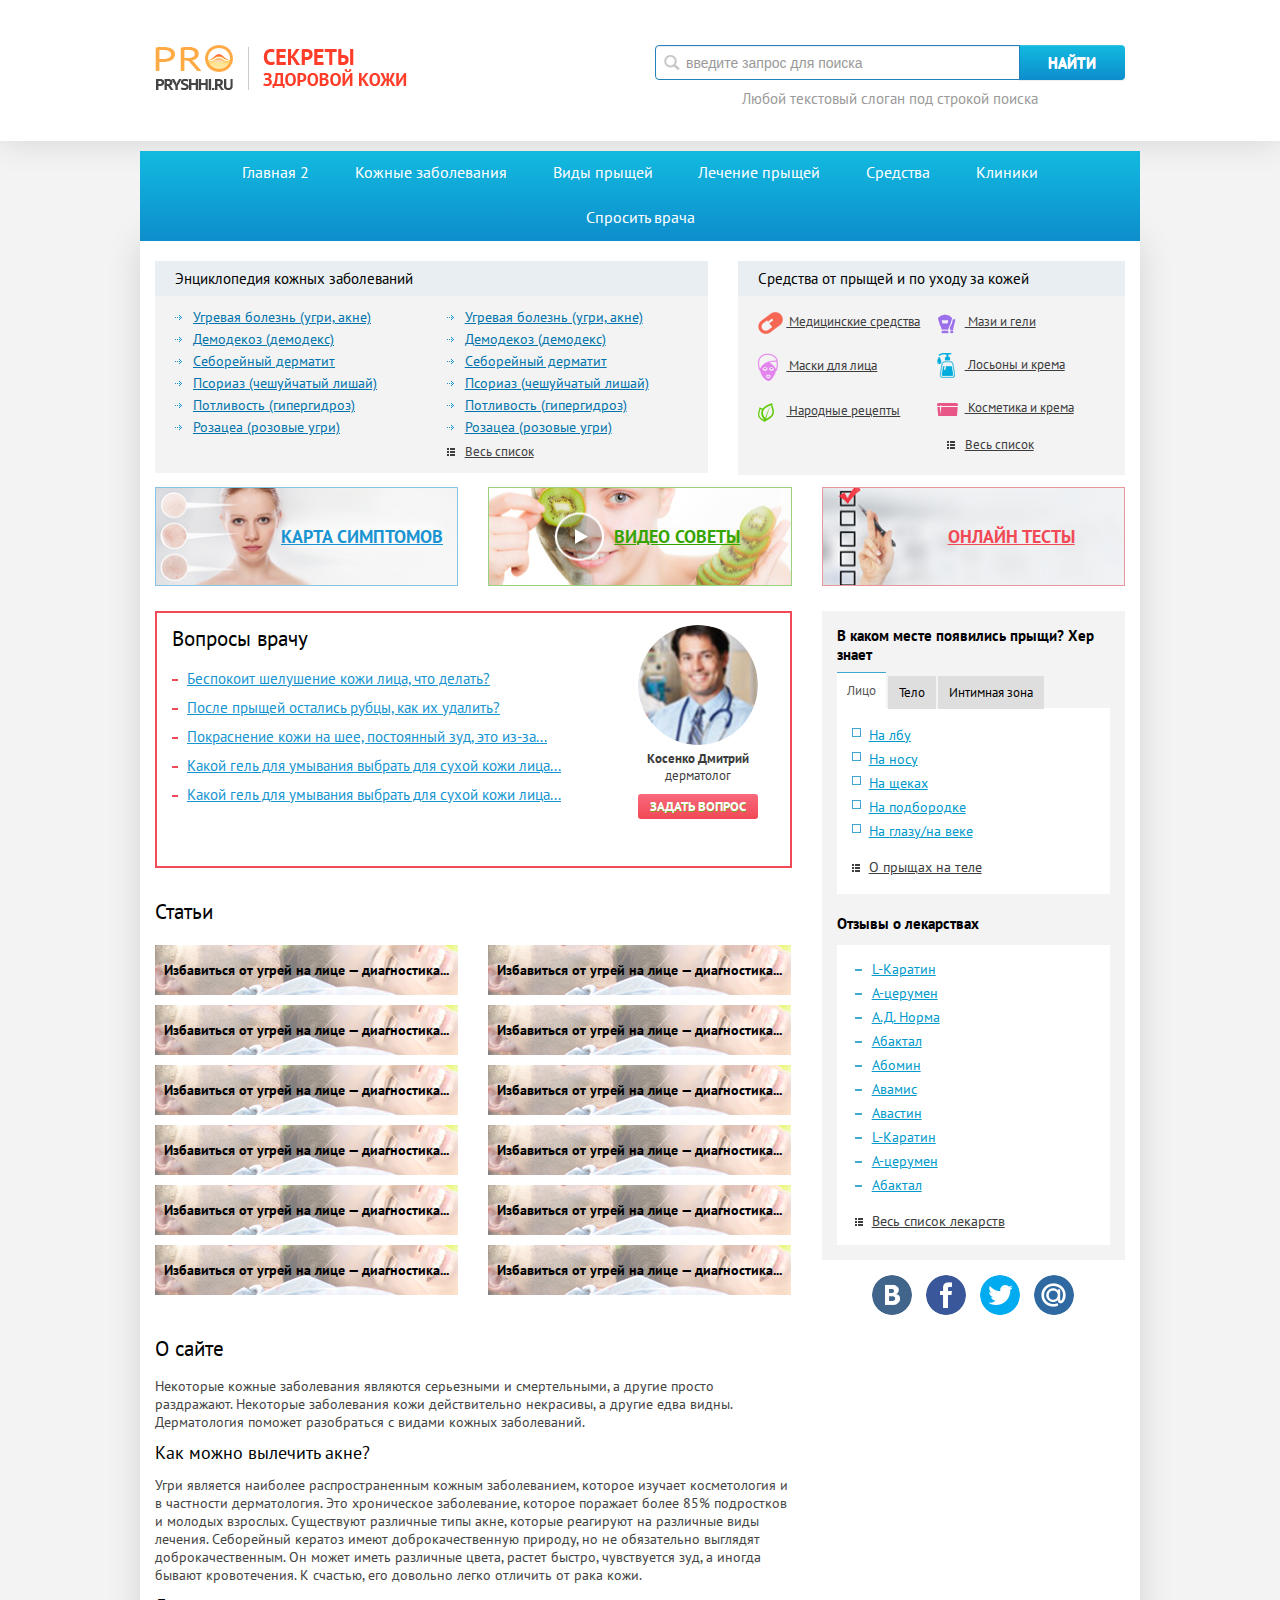
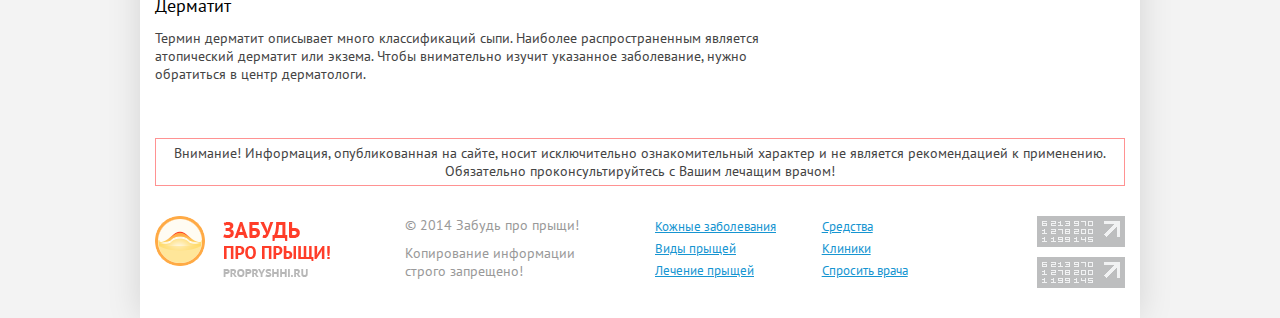
<file: index.html>
<!DOCTYPE html><html lang="ru-RU"><head>	<meta http-equiv="Content-Type" content="text/html; charset=utf-8">	<meta http-equiv="X-UA-Compatible" content="IE=edge">	<meta name="viewport" content="width=device-width, initial-scale=1">	<link href='http://fonts.googleapis.com/css?family=PT+Sans:400,700,400italic,700italic&subset=latin,cyrillic' rel='stylesheet' type='text/css'>		<title>Заголовок страницы</title>	<meta name="description" content="">	<meta name="keywords" content="">	<link rel="stylesheet" href="css/bootstrap.min.css">	<link rel="stylesheet" href="css/bootstrap-theme.min.css">	<link rel="stylesheet" href="css/styles.css">	<!--[if IE]>	<script src="http://html5shiv.googlecode.com/svn/trunk/html5.js"></script>	<![endif]--></head><body><!-- Шапка --><header>	<div class="container">		<div class="row">			<div class="col-md-4 col-sm-5 col-xs-12 logo">				<a href="/"><img src="images/logo.png" alt=""></a>			</div>						<div class="col-md-6 col-sm-7 col-xs-12 search right">				<div class="row">					<form class="col-md-12 col-sm-12">						<div class="input-group">					    	<input type="text" name="" value="" placeholder="введите запрос для поиска" class="form-control">					   		<span class="input-group-btn"><button class="btn btn-default" type="button">Найти</button></span>					    </div>					</form>					<div class="slogan col-md-12 col-sm-12">Любой текстовый слоган под строкой поиска</div>				</div>			</div>		</div>	</div></header><!-- End Шапка --><div class="menu">	<div class="container">		<ul>			<li class="home"><a href="/">Главная 2</a></li>			<li>				<a href="/">Кожные заболевания</a>				<ul class="sub_menu">					<li><a href="/">Акне (угревая болезнь)</a></li>					<li><a href="/">Атопический дерматит</a></li>					<li><a href="/">Буллёзные дерматозы</a></li>					<li><a href="/">Васкулиты</a></li>					<li><a href="/">Дерматиты аллергические</a></li>					<li><a href="/">Бородавки</a></li>					<li><a href="/">Крапивница</a></li>				</ul>			</li>			<li><a href="/">Виды прыщей </a></li>			<li><a href="/">Лечение прыщей</a></li>			<li><a href="/">Средства</a></li>			<li><a href="/">Клиники </a></li>			<li><a href="/">Спросить врача</a></li>		</ul>				<div class="mini_search right">			<form>				<input type="text" name="" value="" placeholder="Поиск по сайту">			</form>		</div>	</div></div><div class="container main">	<div class="row">		<div class="col-md-7 col-sm-5 block encyclopedia_links">			<div class="block_title">Энциклопедия кожных заболеваний</div>						<div class="content">				<div class="col-md-6 visible-md visible-lg">					<ul>						<li><a href="/">Угревая болезнь (угри, акне)</a></li>						<li><a href="/">Демодекоз (демодекс)</a></li>						<li><a href="/">Себорейный дерматит</a></li>						<li><a href="/">Псориаз (чешуйчатый лишай)</a></li>						<li><a href="/">Потливость (гипергидроз)</a></li>						<li><a href="/">Розацеа (розовые угри)</a></li>					</ul>				</div>								<div class="col-md-6">					<ul>						<li><a href="/">Угревая болезнь (угри, акне)</a></li>						<li><a href="/">Демодекоз (демодекс)</a></li>						<li><a href="/">Себорейный дерматит</a></li>						<li><a href="/">Псориаз (чешуйчатый лишай)</a></li>						<li><a href="/">Потливость (гипергидроз)</a></li>						<li><a href="/">Розацеа (розовые угри)</a></li>						<li class="all_link"><a href="/">Весь список</a></li>					</ul>				</div>				<div class="clear"></div>			</div>		</div>				<div class="col-md-5 col-sm-7 block care_products">			<div class="block_title">Средства от прыщей и по уходу за кожей</div>			<div class="content">				<div class="col-md-6 col-sm-6 col-xs-6 col">					<ul>						<li><a href="/"><div class="icon"><img src="images/care_product1_icon.png" alt=""></div> Медицинские средства</a></li>						<li><a href="/"><div class="icon"><img src="images/care_product2_icon.png" alt=""></div> Маски для лица</a></li>						<li><a href="/"><div class="icon"><img src="images/care_product3_icon.png" alt=""></div> Народные рецепты</a></li>					</ul>				</div>								<div class="col-md-6 col-sm-6 col-xs-6 col">					<ul>						<li><a href="/"><div class="icon"><img src="images/care_product4_icon.png" alt=""></div> Мази и гели</a></li>						<li><a href="/"><div class="icon"><img src="images/care_product5_icon.png" alt=""></div> Лосьоны и крема</a></li>						<li><a href="/"><div class="icon"><img src="images/care_product6_icon.png" alt=""></div> Косметика и крема</a></li>						<li class="all_link"><a href="/">Весь список</a></li>					</ul>				</div>				<div class="clear"></div>			</div>		</div>	</div>		<div class="row">		<div class="banners_block">			<div class="col-md-4 col-md-offset-0 col-sm-4 col-sm-offset-0 col-xs-8 col-xs-offset-2 banner blue">				<div class="content">					<a href="/">						<img src="images/banner1_img.jpg" alt="">						<span>КАРТА СИМПТОМОВ</span>					</a>				</div>			</div>			<div class="col-md-4 col-md-offset-0 col-sm-4 col-sm-offset-0 col-xs-8 col-xs-offset-2 banner green">				<div class="content">					<a href="/">						<img src="images/banner2_img.jpg" alt="">						<span>Видео советы</span>					</a>				</div>			</div>			<div class="col-md-4 col-md-offset-0 col-sm-4 col-sm-offset-0 col-xs-8 col-xs-offset-2 banner red">				<div class="content">					<a href="/">						<img src="images/banner3_img.jpg" alt="">						<span>Онлайн тесты</span>					</a>				</div>			</div>			<div class="clear"></div>		</div>	</div>			<div class="row">		<div class="col-md-8 col-sm-8 col-xs-12">			<div class="questions_block">								<div class="col-md-8 col-sm-9 col-xs-8">					<div class="title">Вопросы врачу</div>					<ul>						<li><a href="/">Беспокоит шелушение кожи лица, что делать?</a></li>						<li><a href="/">После прыщей остались рубцы, как их удалить?</a></li>						<li><a href="/">Покраснение кожи на шее, постоянный зуд, это из-за...</a></li>						<li><a href="/">Какой гель для умывания выбрать для сухой кожи лица...</a></li>						<li><a href="/">Какой гель для умывания выбрать для сухой кожи лица...</a></li>					</ul>				</div>								<div class="add_question right">					<img src="images/doctor_foto.jpg" alt="">					<p class="name">Косенко Дмитрий</p>					<p class="post">дерматолог</p>					<a href="/" class="add_question_link">Задать вопрос</a>				</div>				<div class="clear"></div>			</div>					<div class="row">				<div class="articles_block">					<div class="col-md-12 col-sm-12 col-xs-12 title">Статьи</div>										<div class="col-md-6 col-sm-6 col-xs-6 article">						<a href="/"><img src="images/article_thumb.jpg" alt=""> Избавиться от угрей на лице — диагностика...</a>					</div>					<div class="col-md-6 col-sm-6 col-xs-6 article">						<a href="/"><img src="images/article_thumb.jpg" alt=""> Избавиться от угрей на лице — диагностика...</a>					</div>					<div class="col-md-6 col-sm-6 col-xs-6 article">						<a href="/"><img src="images/article_thumb.jpg" alt=""> Избавиться от угрей на лице — диагностика...</a>					</div>					<div class="col-md-6 col-sm-6 col-xs-6 article">						<a href="/"><img src="images/article_thumb.jpg" alt=""> Избавиться от угрей на лице — диагностика...</a>					</div>					<div class="col-md-6 col-sm-6 col-xs-6 article">						<a href="/"><img src="images/article_thumb.jpg" alt=""> Избавиться от угрей на лице — диагностика...</a>					</div>					<div class="col-md-6 col-sm-6 col-xs-6 article">						<a href="/"><img src="images/article_thumb.jpg" alt=""> Избавиться от угрей на лице — диагностика...</a>					</div>					<div class="col-md-6 col-sm-6 col-xs-6 article">						<a href="/"><img src="images/article_thumb.jpg" alt=""> Избавиться от угрей на лице — диагностика...</a>					</div>					<div class="col-md-6 col-sm-6 col-xs-6 article">						<a href="/"><img src="images/article_thumb.jpg" alt=""> Избавиться от угрей на лице — диагностика...</a>					</div>					<div class="col-md-6 col-sm-6 col-xs-6 article">						<a href="/"><img src="images/article_thumb.jpg" alt=""> Избавиться от угрей на лице — диагностика...</a>					</div>					<div class="col-md-6 col-sm-6 col-xs-6 article">						<a href="/"><img src="images/article_thumb.jpg" alt=""> Избавиться от угрей на лице — диагностика...</a>					</div>					<div class="col-md-6 col-sm-6 col-xs-6 article">						<a href="/"><img src="images/article_thumb.jpg" alt=""> Избавиться от угрей на лице — диагностика...</a>					</div>					<div class="col-md-6 col-sm-6 col-xs-6 article">						<a href="/"><img src="images/article_thumb.jpg" alt=""> Избавиться от угрей на лице — диагностика...</a>					</div>					<div class="clear"></div>				</div>			</div>						<div class="row">				<div class="col-md-12">					<div id="text">						<h1>О сайте</h1>						<p>Некоторые кожные заболевания являются серьезными и смертельными, а другие просто раздражают. Некоторые заболевания кожи действительно некрасивы, а другие едва видны. Дерматология поможет разобраться с видами кожных заболеваний.</p>												<h2>Как можно вылечить акне?</h2>						<p>Угри является наиболее распространенным кожным заболеванием, которое изучает косметология и в частности дерматология. Это хроническое заболевание, которое поражает более 85% подростков и молодых взрослых. Существуют различные типы акне, которые реагируют на различные виды лечения. Себорейный кератоз имеют доброкачественную природу, но не обязательно выглядят доброкачественным. Он может иметь различные цвета, растет быстро,  чувствуется зуд, а иногда бывают кровотечения. К счастью, его довольно легко отличить от рака кожи.</p>												<h2>Дерматит</h2>						<p>Термин дерматит описывает много классификаций сыпи. Наиболее распространенным является атопический дерматит или экзема. Чтобы внимательно изучит указанное заболевание, нужно обратиться в  центр дерматологи.</p>					</div>				</div>			</div>		</div>				<!-- Боковая колонка -->		<aside class="col-md-4 col-sm-4 col-xs-12">			<div class="block">				<div class="content">					<div class="row">						<div class="place col-md-12 col-sm-12 col-xs-6">							<div class="title">В каком месте появились прыщи? Хер знает</div>														<div class="tabbable">  								<ul class="nav nav-tabs">  								    <li class="active"><a href="#s1" data-toggle="tab">Лицо</a></li>  								    <li><a href="#s2" data-toggle="tab">Тело</a></li>  								    <li><a href="#s3" data-toggle="tab">Интимная зона</a></li>  								</ul>															  	<div class="tab-content">  								    <div class="tab-pane active" id="s1">  								    	<ul>											<li><a href="/">На лбу</a></li>											<li><a href="/">На носу</a></li>											<li><a href="/">На щеках</a></li>											<li><a href="/">На подбородке</a></li>											<li><a href="/">На глазу/на веке</a></li>											<li class="all_link"><a href="/">О прыщах на теле</a></li>										</ul>								    </div>  								    <div class="tab-pane" id="s2">  								   		<ul>											<li><a href="/">На лбу</a></li>											<li><a href="/">На носу</a></li>											<li><a href="/">На щеках</a></li>											<li><a href="/">На подбородке</a></li>											<li><a href="/">На глазу/на веке</a></li>											<li class="all_link"><a href="/">О прыщах на лице</a></li>										</ul>								    </div>  								    <div class="tab-pane" id="s3">  								    	<ul>											<li><a href="/">На лбу</a></li>											<li><a href="/">На носу</a></li>											<li><a href="/">На щеках</a></li>											<li><a href="/">На подбородке</a></li>											<li><a href="/">На глазу/на веке</a></li>											<li class="all_link"><a href="/">О прыщах в интимной зоне</a></li>										</ul>								    </div>  							  	</div>    							</div>						</div>											<div class="reviews_medicines col-md-12 col-sm-12 col-xs-6">							<div class="title">Отзывы о лекарствах</div>							<div class="info">								<ul>									<li><a href="/">L-Каратин</a></li>									<li><a href="/">A-церумен</a></li>									<li><a href="/">А.Д. Норма</a></li>									<li><a href="/">Абактал</a></li>									<li><a href="/">Абомин</a></li>									<li><a href="/">Авамис</a></li>									<li><a href="/">Авастин</a></li>									<li><a href="/">L-Каратин</a></li>									<li><a href="/">A-церумен</a></li>									<li><a href="/">Абактал</a></li>									<li class="all_link"><a href="/">Весь список лекарств</a></li>								</ul>							</div>						</div>					</div>				</div>			</div>					<div class="socials">				<a href="/" class="vk"></a>				<a href="/" class="fb"></a>				<a href="/" class="twitter"></a>				<a href="/" class="mailru"></a>			</div>		</aside>		<!-- End Боковая колонка -->	</div>		<div class="row">		<div class="col-md-12 notification">			<div>Внимание! Информация, опубликованная на сайте, носит исключительно ознакомительный характер и не является рекомендацией к применению.<br> Обязательно проконсультируйтесь с Вашим лечащим врачом!</div>		</div>	</div>		<!-- Подвал -->	<footer>		<div class="row">			<div class="col-md-3 col-sm-3 col-xs-6 logo"><img src="images/footer_logo.png" alt=""></div>						<div class="col-md-3 col-sm-4 col-xs-6 copyright">				<p>© 2014 Забудь про прыщи!</p>				<p>Копирование информации<br> строго запрещено!</p>			</div>						<div class="col-md-2 col-md-offset-0 col-sm-3 col-sm-offset-0 col-xs-4 col-xs-offset-1 links">				<ul>					<li><a href="/">Кожные заболевания</a></li>					<li><a href="/">Виды прыщей</a></li>					<li><a href="/">Лечение прыщей</a></li>				</ul>			</div>						<div class="col-md-2 visible-lg visible-md links">				<ul>					<li><a href="/">Средства</a></li>					<li><a href="/">Клиники</a></li>					<li><a href="/">Спросить врача</a></li>				</ul>			</div>						<div class="col-md-2 col-sm-2 col-xs-6 counters">				<img src="images/counter_img.png" alt="">				<img src="images/counter_img.png" alt="">			</div>		</div>	</footer>	<!-- End Подвал --></div><script src="js/jquery.js"></script><script src="js/jquery-migrate.js"></script><script src="js/bootstrap.min.js"></script><script src="js/sticky.js"></script><script src="js/scripts.js"></script></body></html>
</file>
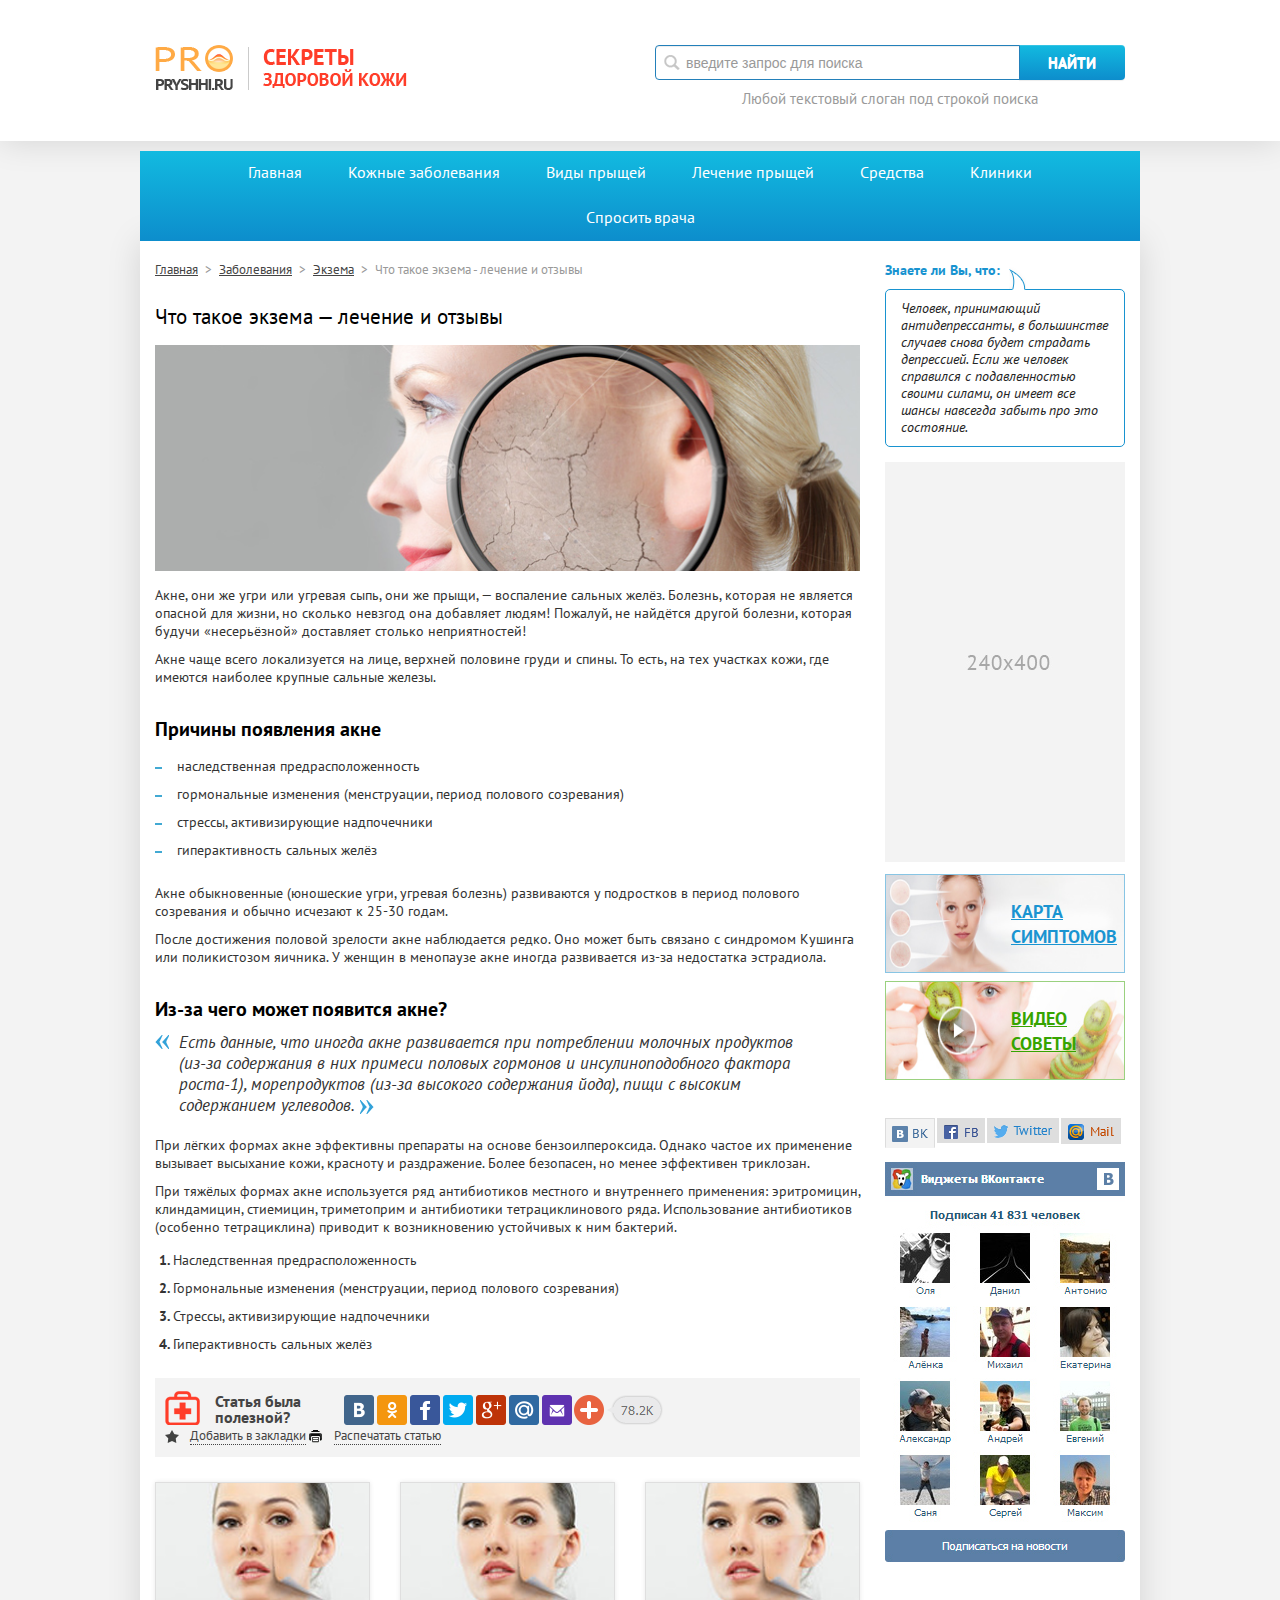
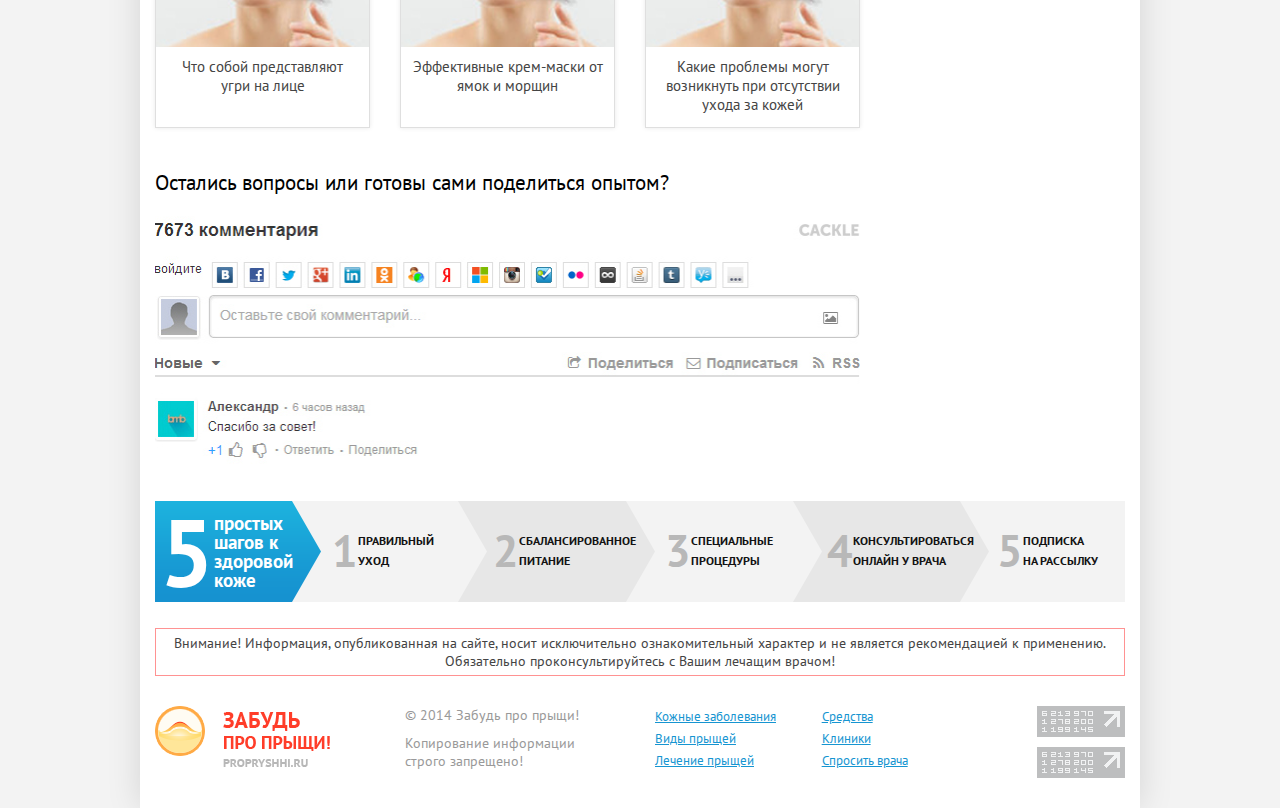
<file: article.html>
<!DOCTYPE html><html lang="ru-RU"><head>	<meta http-equiv="Content-Type" content="text/html; charset=utf-8">	<meta http-equiv="X-UA-Compatible" content="IE=edge">	<meta name="viewport" content="width=device-width, initial-scale=1">	<link href='http://fonts.googleapis.com/css?family=PT+Sans:400,700,400italic,700italic&subset=latin,cyrillic' rel='stylesheet' type='text/css'>		<title>Заголовок страницы</title>	<meta name="description" content="">	<meta name="keywords" content="">	<link rel="stylesheet" href="css/bootstrap.min.css">	<link rel="stylesheet" href="css/bootstrap-theme.min.css">	<link rel="stylesheet" href="css/styles.css">	<!--[if IE]>	<script src="http://html5shiv.googlecode.com/svn/trunk/html5.js"></script>	<![endif]--></head><body><!-- Шапка --><header>	<div class="container">		<div class="row">			<div class="col-md-4 col-sm-5 col-xs-12 logo">				<a href="/"><img src="images/logo.png" alt=""></a>			</div>						<div class="col-md-6 col-sm-7 col-xs-12 search right">				<div class="row">					<form class="col-md-12 col-sm-12">						<div class="input-group">					    	<input type="text" name="" value="" placeholder="введите запрос для поиска" class="form-control">					   		<span class="input-group-btn"><button class="btn btn-default" type="button">Найти</button></span>					    </div>					</form>					<div class="slogan col-md-12 col-sm-12">Любой текстовый слоган под строкой поиска</div>				</div>			</div>		</div>	</div></header><!-- End Шапка --><div class="menu">	<div class="container">		<ul>			<li class="home"><a href="/">Главная</a></li>			<li>				<a href="/">Кожные заболевания</a>				<ul class="sub_menu">					<li><a href="/">Акне (угревая болезнь)</a></li>					<li><a href="/">Атопический дерматит</a></li>					<li><a href="/">Буллёзные дерматозы</a></li>					<li><a href="/">Васкулиты</a></li>					<li><a href="/">Дерматиты аллергические</a></li>					<li><a href="/">Бородавки</a></li>					<li><a href="/">Крапивница</a></li>				</ul>			</li>			<li><a href="/">Виды прыщей </a></li>			<li><a href="/">Лечение прыщей</a></li>			<li><a href="/">Средства</a></li>			<li><a href="/">Клиники </a></li>			<li><a href="/">Спросить врача</a></li>		</ul>				<div class="mini_search right">			<form>				<input type="text" name="" value="" placeholder="Поиск по сайту">			</form>		</div>	</div></div><div class="container main">	<div class="gum left">		<div class="breadcrumbs">			<a href="/">Главная</a> <span class="sep">></span> 			<a href="/">Заболевания</a> <span class="sep">></span> 			<a href="/">Экзема</a> <span class="sep">></span> Что такое экзема - лечение и отзывы		</div>				<div class="article_full">			<div class="text">				<h1>Что такое экзема — лечение и отзывы</h1>				<img class="img" src="images/article_img.jpg" alt="">				<p>Акне, они же угри или угревая сыпь, они же прыщи, — воспаление сальных желёз. Болезнь, которая не является опасной для жизни, но сколько невзгод она добавляет людям! Пожалуй, не найдётся другой болезни, которая будучи «несерьёзной» доставляет столько неприятностей!</p>				<p>Акне чаще всего локализуется на лице, верхней половине груди и спины. То есть, на тех участках кожи, где имеются наиболее крупные сальные железы.</p>								<h2>Причины появления акне</h2>				<ul>					<li>наследственная предрасположенность</li>					<li>гормональные изменения (менструации, период полового созревания)</li>					<li>стрессы, активизирующие надпочечники</li>					<li>гиперактивность сальных желёз</li>				</ul>				<p>Акне обыкновенные (юношеские угри, угревая болезнь) развиваются у подростков в период полового созревания и обычно исчезают к 25-30 годам.</p>				<p>После достижения половой зрелости акне наблюдается редко. Оно может быть связано с синдромом Кушинга или поликистозом яичника. У женщин в менопаузе акне иногда развивается из-за недостатка эстрадиола.</p>								<h2>Из-за чего может появится акне?</h2>				<blockquote><em>Есть данные, что иногда акне развивается при потреблении молочных продуктов (из-за содержания в них примеси половых гормонов и инсулиноподобного фактора роста-1), морепродуктов (из-за высокого содержания йода), пищи с высоким содержанием углеводов.</em> <img src="images/blockquote_icon_right.png" alt=""></blockquote>				<p>При лёгких формах акне эффективны препараты на основе бензоилпероксида. Однако частое их применение вызывает высыхание кожи, красноту и раздражение. Более безопасен, но менее эффективен триклозан.</p>				<p>При тяжёлых формах акне используется ряд антибиотиков местного и внутреннего применения: эритромицин, клиндамицин, стиемицин, триметоприм и антибиотики тетрациклинового ряда. Использование антибиотиков (особенно тетрациклина) приводит к возникновению устойчивых к ним бактерий.</p>				<ol>					<li><span>Наследственная предрасположенность</span></li>					<li><span>Гормональные изменения (менструации, период полового созревания)</span></li>					<li><span>Стрессы, активизирующие надпочечники</span></li>					<li><span>Гиперактивность сальных желёз</span></li>				</ol>			</div>						<div class="share">				<div class="row">					<div class="col-md-3 col-sm-3 col-xs-3 share_text">Статья была полезной?</div>					<div class="col-md-6 col-sm-9 col-xs-9 icons"><img src="images/share_icons.png" alt=""></div>					<div class="ol-md-3 col-md-offset-0 col-sm-9 col-sm-offset-3 col-xa-9 col-xs-offset-3 links">						<a class="favorite_link" href="/"><span>Добавить в закладки</span></a>						<a class="print_link" href="/"><span>Распечатать статью</span></a>					</div>				</div>			</div>						<div class="articles_items">				<div class="row">					<div class="col-md-4 col-sm-6 col-xs-6">						<div class="item">							<a href="/">								<img src="images/article_items_thumb.jpg" alt="">								<div class="name">Что собой представляют угри на  лице</div>							</a>						</div>					</div>					<div class="col-md-4 col-sm-6 col-xs-6">						<div class="item">							<a href="/">								<img src="images/article_items_thumb.jpg" alt="">								<div class="name">Эффективные крем-маски от ямок и морщин</div>							</a>						</div>					</div>					<div class="col-md-4 col-sm-4 visible-md visible-lg">						<div class="item">							<a href="/">								<img src="images/article_items_thumb.jpg" alt="">								<div class="name">Какие проблемы могут возникнуть при отсутствии ухода за кожей</div>							</a>						</div>					</div>				</div>			</div>						<div class="article_comments">				<div class="title">Остались вопросы или готовы сами поделиться опытом?</div>				<img src="images/article_comments_img.jpg" alt="">			</div>		</div>	</div>	<div class="aside right">		<div class="row">			<div class="cognitive col-md-12 col-sm-12 col-xs-6">				<p class="name">Знаете ли Вы, что:</p>				<div class="text"><em>Человек, принимающий антидепрессанты, в большинстве случаев снова будет страдать депрессией. Если же человек справился с подавленностью своими силами, он имеет все шансы навсегда забыть про это состояние.</em></div>			</div>					<div class="banner_240x400 col-md-12 col-sm-12 col-xs-6 pull-right">				<a href="/"><img src="images/banner_240x400.jpg" alt=""></a>			</div>						<div class="banners_block col-md-12 col-sm-12 col-xs-6">				<div class="banner blue">					<div class="content">						<a href="/">							<img src="images/banner1_img.jpg" alt="">							<span>КАРТА СИМПТОМОВ</span>						</a>					</div>				</div>				<div class="banner green">					<div class="content">						<a href="/">							<img src="images/banner2_img.jpg" alt="">							<span>Видео советы</span>						</a>					</div>				</div>			</div>			<div class="clear"></div>						<div class="social_widgets">				<div class="tabbable">  					<ul class="nav nav-tabs">  					    <li class="active"><a href="#s1" data-toggle="tab"><img src="images/vk_tab_icon.png" alt=""></a></li>  					    <li><a href="#s2" data-toggle="tab"><img src="images/fb_tab_icon.png" alt=""></a></li>  					    <li><a href="#s3" data-toggle="tab"><img src="images/twitter_tab_icon.png" alt=""></a></li>						<li><a href="#s4" data-toggle="tab"><img src="images/mailru_tab_icon.png" alt=""></a></li>					</ul>									  	<div class="tab-content">  					    <div class="tab-pane active" id="s1">  					    	<img src="images/widget_img.jpg" alt="">					    </div>  					    <div class="tab-pane" id="s2">  					   		<img src="images/widget_img.jpg" alt="">					    </div>  					    <div class="tab-pane" id="s3">  					    	<img src="images/widget_img.jpg" alt="">					    </div> 						<div class="tab-pane" id="s4">  					    	<img src="images/widget_img.jpg" alt="">					    </div> 				  	</div>    				</div>			</div>		</div>	</div>	<div class="clear"></div>		<div class=" five_steps">		<div class="col-md-2 col-sm-2 col-xs-2 main_step"><span>5</span> простых<br> шагов к<br> здоровой<br> коже</div>		<div class="col-md-2 col-sm-2 col-xs-2 step"><span>1</span> правильный<br> уход</div>		<div class="col-md-2 col-sm-2 col-xs-2 step"><span>2</span> сбалансированное<br> питание</div>		<div class="col-md-2 col-sm-2 col-xs-2 step step3"><span>3</span> специальные<br> процедуры</div>		<div class="col-md-2 col-sm-2 col-xs-2 step step4"><span>4</span> консультироваться<br> онлайн у врача</div>		<div class="col-md-2 col-sm-2 col-xs-2 step step5"><span>5</span> подписка<br> на рассылку</div>	</div>		<div class="row">		<div class="col-md-12 notification">			<div>Внимание! Информация, опубликованная на сайте, носит исключительно ознакомительный характер и не является рекомендацией к применению.<br> Обязательно проконсультируйтесь с Вашим лечащим врачом!</div>		</div>	</div>		<!-- Подвал -->	<footer>		<div class="row">			<div class="col-md-3 col-sm-3 col-xs-6 logo"><img src="images/footer_logo.png" alt=""></div>						<div class="col-md-3 col-sm-4 col-xs-6 copyright">				<p>© 2014 Забудь про прыщи!</p>				<p>Копирование информации<br> строго запрещено!</p>			</div>						<div class="col-md-2 col-md-offset-0 col-sm-3 col-sm-offset-0 col-xs-4 col-xs-offset-1 links">				<ul>					<li><a href="/">Кожные заболевания</a></li>					<li><a href="/">Виды прыщей</a></li>					<li><a href="/">Лечение прыщей</a></li>				</ul>			</div>						<div class="col-md-2 visible-lg visible-md links">				<ul>					<li><a href="/">Средства</a></li>					<li><a href="/">Клиники</a></li>					<li><a href="/">Спросить врача</a></li>				</ul>			</div>						<div class="col-md-2 col-sm-2 col-xs-6 counters">				<img src="images/counter_img.png" alt="">				<img src="images/counter_img.png" alt="">			</div>		</div>	</footer>	<!-- End Подвал --></div><script src="js/jquery.js"></script><script src="js/jquery-migrate.js"></script><script src="js/bootstrap.min.js"></script><script src="js/sticky.js"></script><script src="js/scripts.js"></script></body></html>
</file>
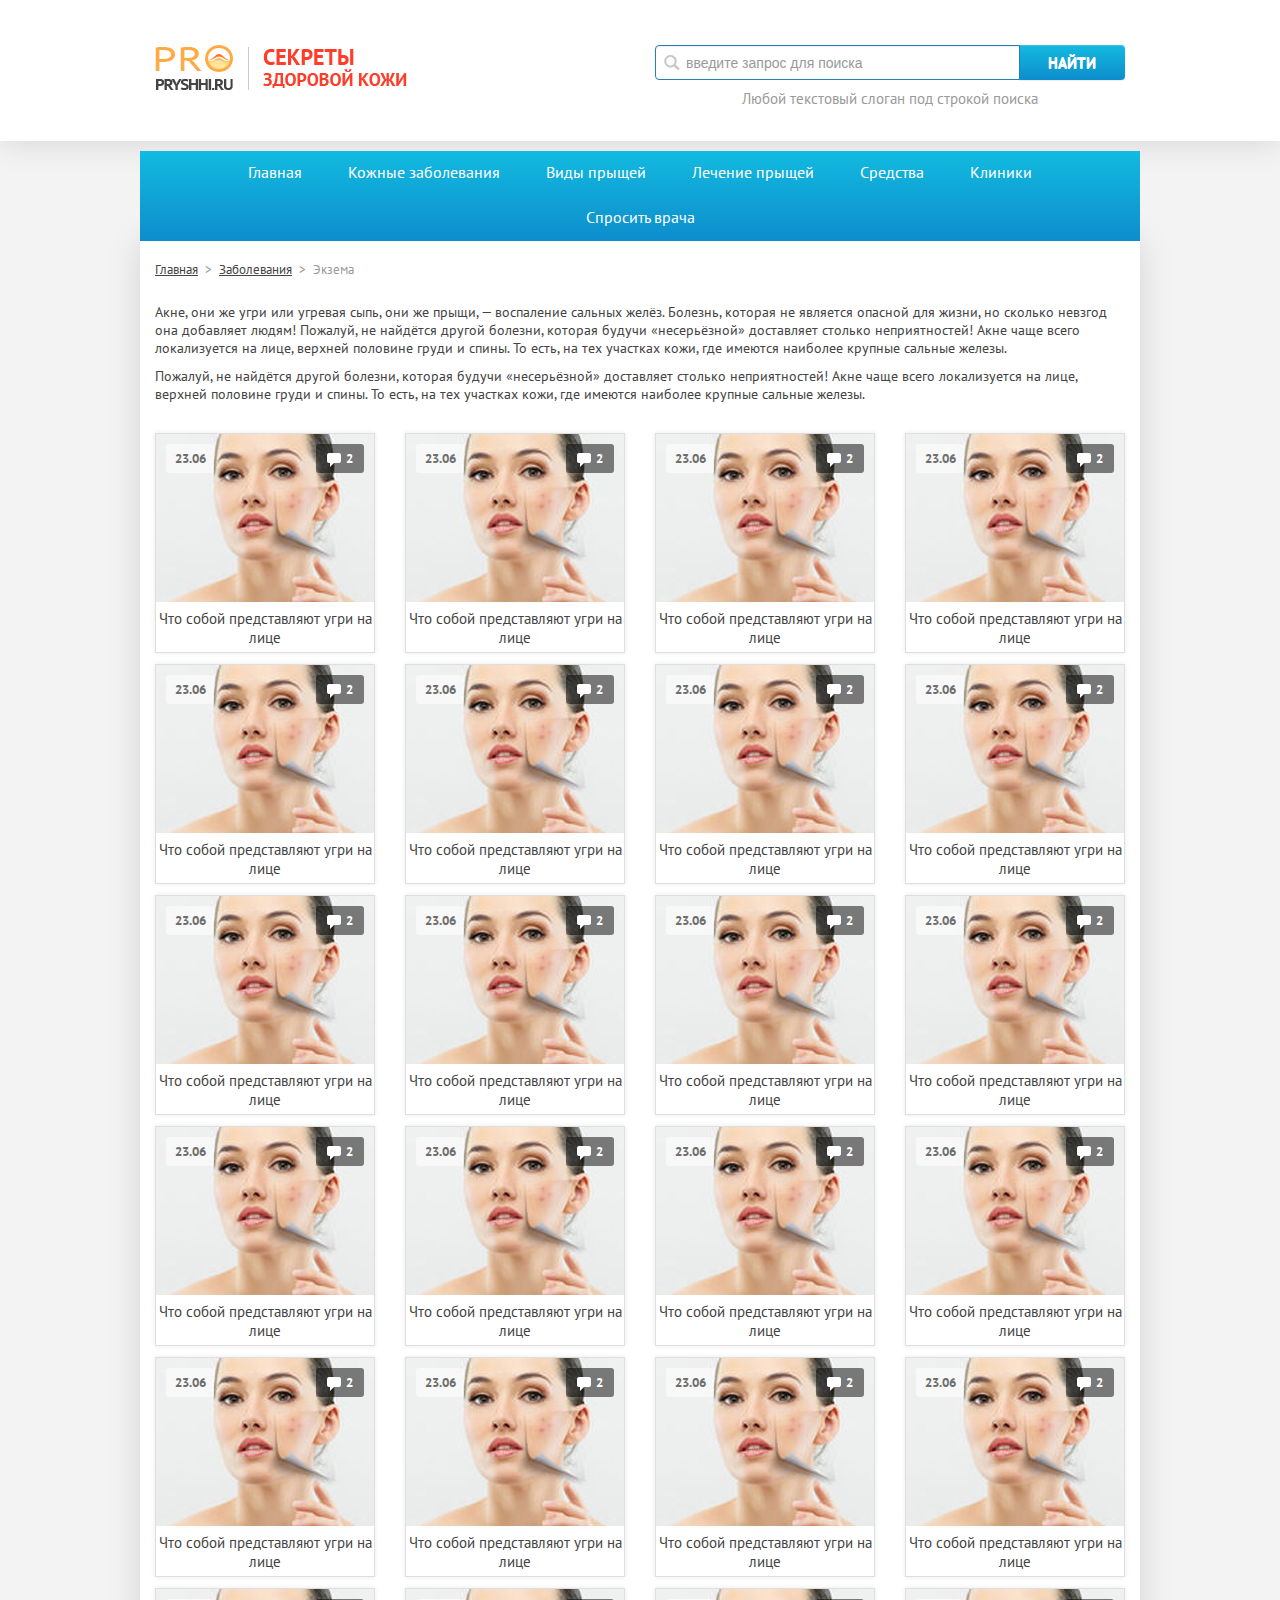
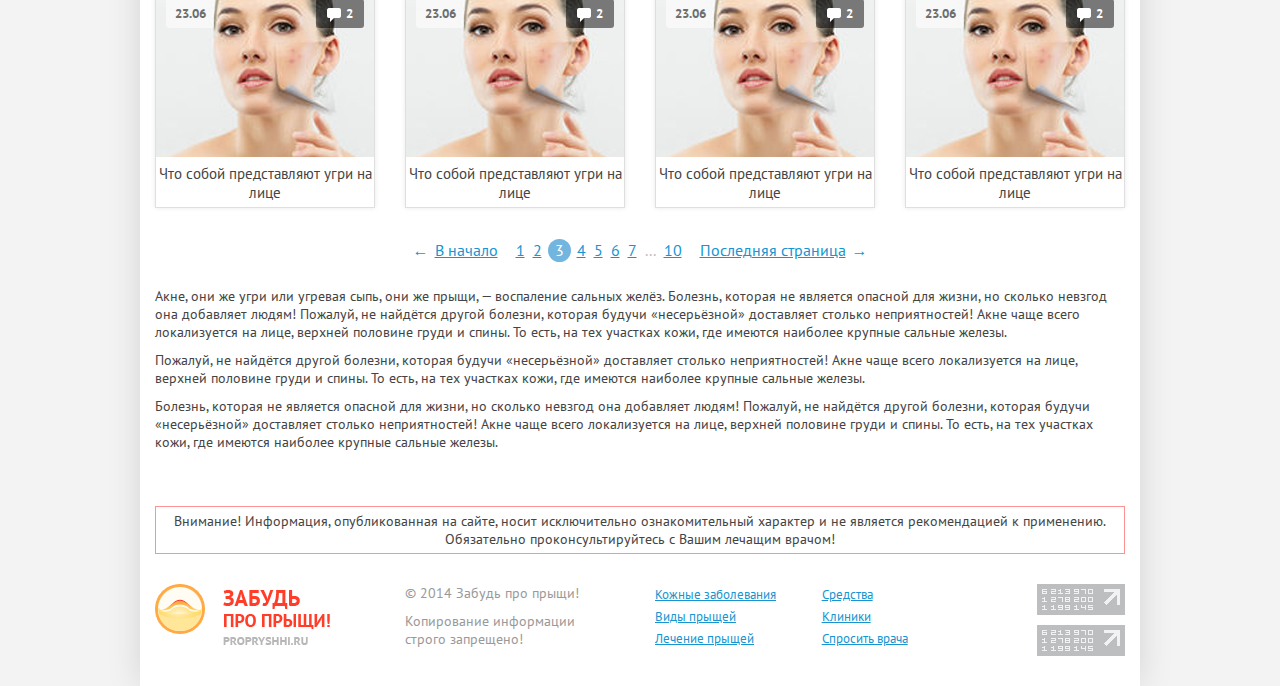
<file: category.html>
<!DOCTYPE html><html lang="ru-RU"><head>	<meta http-equiv="Content-Type" content="text/html; charset=utf-8">	<meta http-equiv="X-UA-Compatible" content="IE=edge">	<meta name="viewport" content="width=device-width, initial-scale=1">	<link href='http://fonts.googleapis.com/css?family=PT+Sans:400,700,400italic,700italic&subset=latin,cyrillic' rel='stylesheet' type='text/css'>		<title>Заголовок страницы</title>	<meta name="description" content="">	<meta name="keywords" content="">	<link rel="stylesheet" href="css/bootstrap.min.css">	<link rel="stylesheet" href="css/bootstrap-theme.min.css">	<link rel="stylesheet" href="css/styles.css">	<!--[if IE]>	<script src="http://html5shiv.googlecode.com/svn/trunk/html5.js"></script>	<![endif]--></head><body><!-- Шапка --><header>	<div class="container">		<div class="row">			<div class="col-md-4 col-sm-5 col-xs-12 logo">				<a href="/"><img src="images/logo.png" alt=""></a>			</div>						<div class="col-md-6 col-sm-7 col-xs-12 search right">				<div class="row">					<form class="col-md-12 col-sm-12">						<div class="input-group">					    	<input type="text" name="" value="" placeholder="введите запрос для поиска" class="form-control">					   		<span class="input-group-btn"><button class="btn btn-default" type="button">Найти</button></span>					    </div>					</form>					<div class="slogan col-md-12 col-sm-12">Любой текстовый слоган под строкой поиска</div>				</div>			</div>		</div>	</div></header><!-- End Шапка --><div class="menu">	<div class="container">		<ul>			<li class="home"><a href="/">Главная</a></li>			<li>				<a href="/">Кожные заболевания</a>				<ul class="sub_menu">					<li><a href="/">Акне (угревая болезнь)</a></li>					<li><a href="/">Атопический дерматит</a></li>					<li><a href="/">Буллёзные дерматозы</a></li>					<li><a href="/">Васкулиты</a></li>					<li><a href="/">Дерматиты аллергические</a></li>					<li><a href="/">Бородавки</a></li>					<li><a href="/">Крапивница</a></li>				</ul>			</li>			<li><a href="/">Виды прыщей </a></li>			<li><a href="/">Лечение прыщей</a></li>			<li><a href="/">Средства</a></li>			<li><a href="/">Клиники </a></li>			<li><a href="/">Спросить врача</a></li>		</ul>				<div class="mini_search right">			<form>				<input type="text" name="" value="" placeholder="Поиск по сайту">			</form>		</div>	</div></div><div class="container main">	<div class="row">		<div class="col-md-12 breadcrumbs">			<a href="/">Главная</a> <span class="sep">></span> <a href="/">Заболевания</a> <span class="sep">></span> Экзема		</div>				<div class="col-md-12">			<div id="text">				<p>Акне, они же угри или угревая сыпь, они же прыщи, — воспаление сальных желёз. Болезнь, которая не является опасной для жизни, но сколько невзгод она добавляет людям! Пожалуй, не найдётся другой болезни, которая будучи «несерьёзной» доставляет столько неприятностей! Акне чаще всего локализуется на лице, верхней половине груди и спины. То есть, на тех участках кожи, где имеются наиболее крупные сальные железы.</p>								<p>Пожалуй, не найдётся другой болезни, которая будучи «несерьёзной» доставляет столько неприятностей! Акне чаще всего локализуется на лице, верхней половине груди и спины. То есть, на тех участках кожи, где имеются наиболее крупные сальные железы.</p>			</div>		</div>				<div class="articles_items category">			<div class="col-md-3 col-sm-4 col-xs-6">				<div class="item">					<div class="date">23.06</div>					<div class="comment_count"><img src="images/comment_count_icon.png" alt=""> 2</div>					<img src="images/article_items_thumb.jpg" alt="">					<div class="name">						Что собой представляют угри на  лице						<a href="/" class="details">Читать далее</a>					</div>				</div>			</div>			<div class="col-md-3 col-sm-4 col-xs-6">				<div class="item">					<div class="date">23.06</div>					<div class="comment_count"><img src="images/comment_count_icon.png" alt=""> 2</div>					<img src="images/article_items_thumb.jpg" alt="">					<div class="name">						Что собой представляют угри на  лице						<a href="/" class="details">Читать далее</a>					</div>				</div>			</div>			<div class="col-md-3 col-sm-4 visible-sm visible-md visible-lg">				<div class="item">					<div class="date">23.06</div>					<div class="comment_count"><img src="images/comment_count_icon.png" alt=""> 2</div>					<img src="images/article_items_thumb.jpg" alt="">					<div class="name">						Что собой представляют угри на  лице						<a href="/" class="details">Читать далее</a>					</div>				</div>			</div>			<div class="col-md-3 visible-md visible-lg">				<div class="item">					<div class="date">23.06</div>					<div class="comment_count"><img src="images/comment_count_icon.png" alt=""> 2</div>					<img src="images/article_items_thumb.jpg" alt="">					<div class="name">						Что собой представляют угри на  лице						<a href="/" class="details">Читать далее</a>					</div>				</div>			</div>						<div class="col-md-3 col-sm-4 col-xs-6">				<div class="item">					<div class="date">23.06</div>					<div class="comment_count"><img src="images/comment_count_icon.png" alt=""> 2</div>					<img src="images/article_items_thumb.jpg" alt="">					<div class="name">						Что собой представляют угри на  лице						<a href="/" class="details">Читать далее</a>					</div>				</div>			</div>			<div class="col-md-3 col-sm-4 col-xs-6">				<div class="item">					<div class="date">23.06</div>					<div class="comment_count"><img src="images/comment_count_icon.png" alt=""> 2</div>					<img src="images/article_items_thumb.jpg" alt="">					<div class="name">						Что собой представляют угри на  лице						<a href="/" class="details">Читать далее</a>					</div>				</div>			</div>			<div class="col-md-3 col-sm-4 visible-sm visible-md visible-lg">				<div class="item">					<div class="date">23.06</div>					<div class="comment_count"><img src="images/comment_count_icon.png" alt=""> 2</div>					<img src="images/article_items_thumb.jpg" alt="">					<div class="name">						Что собой представляют угри на  лице						<a href="/" class="details">Читать далее</a>					</div>				</div>			</div>			<div class="col-md-3 visible-md visible-lg">				<div class="item">					<div class="date">23.06</div>					<div class="comment_count"><img src="images/comment_count_icon.png" alt=""> 2</div>					<img src="images/article_items_thumb.jpg" alt="">					<div class="name">						Что собой представляют угри на  лице						<a href="/" class="details">Читать далее</a>					</div>				</div>			</div>						<div class="col-md-3 col-sm-4 col-xs-6">				<div class="item">					<div class="date">23.06</div>					<div class="comment_count"><img src="images/comment_count_icon.png" alt=""> 2</div>					<img src="images/article_items_thumb.jpg" alt="">					<div class="name">						Что собой представляют угри на  лице						<a href="/" class="details">Читать далее</a>					</div>				</div>			</div>			<div class="col-md-3 col-sm-4 col-xs-6">				<div class="item">					<div class="date">23.06</div>					<div class="comment_count"><img src="images/comment_count_icon.png" alt=""> 2</div>					<img src="images/article_items_thumb.jpg" alt="">					<div class="name">						Что собой представляют угри на  лице						<a href="/" class="details">Читать далее</a>					</div>				</div>			</div>			<div class="col-md-3 col-sm-4 visible-sm visible-md visible-lg">				<div class="item">					<div class="date">23.06</div>					<div class="comment_count"><img src="images/comment_count_icon.png" alt=""> 2</div>					<img src="images/article_items_thumb.jpg" alt="">					<div class="name">						Что собой представляют угри на  лице						<a href="/" class="details">Читать далее</a>					</div>				</div>			</div>			<div class="col-md-3 visible-md visible-lg">				<div class="item">					<div class="date">23.06</div>					<div class="comment_count"><img src="images/comment_count_icon.png" alt=""> 2</div>					<img src="images/article_items_thumb.jpg" alt="">					<div class="name">						Что собой представляют угри на  лице						<a href="/" class="details">Читать далее</a>					</div>				</div>			</div>						<div class="col-md-3 col-sm-4 col-xs-6">				<div class="item">					<div class="date">23.06</div>					<div class="comment_count"><img src="images/comment_count_icon.png" alt=""> 2</div>					<img src="images/article_items_thumb.jpg" alt="">					<div class="name">						Что собой представляют угри на  лице						<a href="/" class="details">Читать далее</a>					</div>				</div>			</div>			<div class="col-md-3 col-sm-4 col-xs-6">				<div class="item">					<div class="date">23.06</div>					<div class="comment_count"><img src="images/comment_count_icon.png" alt=""> 2</div>					<img src="images/article_items_thumb.jpg" alt="">					<div class="name">						Что собой представляют угри на  лице						<a href="/" class="details">Читать далее</a>					</div>				</div>			</div>			<div class="col-md-3 col-sm-4 visible-sm visible-md visible-lg">				<div class="item">					<div class="date">23.06</div>					<div class="comment_count"><img src="images/comment_count_icon.png" alt=""> 2</div>					<img src="images/article_items_thumb.jpg" alt="">					<div class="name">						Что собой представляют угри на  лице						<a href="/" class="details">Читать далее</a>					</div>				</div>			</div>			<div class="col-md-3 visible-md visible-lg">				<div class="item">					<div class="date">23.06</div>					<div class="comment_count"><img src="images/comment_count_icon.png" alt=""> 2</div>					<img src="images/article_items_thumb.jpg" alt="">					<div class="name">						Что собой представляют угри на  лице						<a href="/" class="details">Читать далее</a>					</div>				</div>			</div>						<div class="col-md-3 col-sm-4 col-xs-6">				<div class="item">					<div class="date">23.06</div>					<div class="comment_count"><img src="images/comment_count_icon.png" alt=""> 2</div>					<img src="images/article_items_thumb.jpg" alt="">					<div class="name">						Что собой представляют угри на  лице						<a href="/" class="details">Читать далее</a>					</div>				</div>			</div>			<div class="col-md-3 col-sm-4 col-xs-6">				<div class="item">					<div class="date">23.06</div>					<div class="comment_count"><img src="images/comment_count_icon.png" alt=""> 2</div>					<img src="images/article_items_thumb.jpg" alt="">					<div class="name">						Что собой представляют угри на  лице						<a href="/" class="details">Читать далее</a>					</div>				</div>			</div>			<div class="col-md-3 col-sm-4 visible-sm visible-md visible-lg">				<div class="item">					<div class="date">23.06</div>					<div class="comment_count"><img src="images/comment_count_icon.png" alt=""> 2</div>					<img src="images/article_items_thumb.jpg" alt="">					<div class="name">						Что собой представляют угри на  лице						<a href="/" class="details">Читать далее</a>					</div>				</div>			</div>			<div class="col-md-3 visible-md visible-lg">				<div class="item">					<div class="date">23.06</div>					<div class="comment_count"><img src="images/comment_count_icon.png" alt=""> 2</div>					<img src="images/article_items_thumb.jpg" alt="">					<div class="name">						Что собой представляют угри на  лице						<a href="/" class="details">Читать далее</a>					</div>				</div>			</div>						<div class="col-md-3 col-sm-4 col-xs-6">				<div class="item">					<div class="date">23.06</div>					<div class="comment_count"><img src="images/comment_count_icon.png" alt=""> 2</div>					<img src="images/article_items_thumb.jpg" alt="">					<div class="name">						Что собой представляют угри на  лице						<a href="/" class="details">Читать далее</a>					</div>				</div>			</div>			<div class="col-md-3 col-sm-4 col-xs-6">				<div class="item">					<div class="date">23.06</div>					<div class="comment_count"><img src="images/comment_count_icon.png" alt=""> 2</div>					<img src="images/article_items_thumb.jpg" alt="">					<div class="name">						Что собой представляют угри на  лице						<a href="/" class="details">Читать далее</a>					</div>				</div>			</div>			<div class="col-md-3 col-sm-4 visible-sm visible-md visible-lg">				<div class="item">					<div class="date">23.06</div>					<div class="comment_count"><img src="images/comment_count_icon.png" alt=""> 2</div>					<img src="images/article_items_thumb.jpg" alt="">					<div class="name">						Что собой представляют угри на  лице						<a href="/" class="details">Читать далее</a>					</div>				</div>			</div>			<div class="col-md-3 visible-md visible-lg">				<div class="item">					<div class="date">23.06</div>					<div class="comment_count"><img src="images/comment_count_icon.png" alt=""> 2</div>					<img src="images/article_items_thumb.jpg" alt="">					<div class="name">						Что собой представляют угри на  лице						<a href="/" class="details">Читать далее</a>					</div>				</div>			</div>			<div class="clear"></div>		</div>				<div class="page_pag">			&#8592; <a class="first" href="/">В начало</a>			<a href="/">1</a>			<a href="/">2</a>			<a class="active">3</a>			<a href="/">4</a>			<a href="/">5</a>			<a href="/">6</a>			<a href="/">7</a>			<span class="sep">...</span>			<a href="/">10</a>			<a class="last" href="/">Последняя страница</a> &#8594;		</div>				<div class="col-md-12">			<div id="text">				<p>Акне, они же угри или угревая сыпь, они же прыщи, — воспаление сальных желёз. Болезнь, которая не является опасной для жизни, но сколько невзгод она добавляет людям! Пожалуй, не найдётся другой болезни, которая будучи «несерьёзной» доставляет столько неприятностей! Акне чаще всего локализуется на лице, верхней половине груди и спины. То есть, на тех участках кожи, где имеются наиболее крупные сальные железы.</p>								<p>Пожалуй, не найдётся другой болезни, которая будучи «несерьёзной» доставляет столько неприятностей! Акне чаще всего локализуется на лице, верхней половине груди и спины. То есть, на тех участках кожи, где имеются наиболее крупные сальные железы.</p>								<p>Болезнь, которая не является опасной для жизни, но сколько невзгод она добавляет людям! Пожалуй, не найдётся другой болезни, которая будучи «несерьёзной» доставляет столько неприятностей! Акне чаще всего локализуется на лице, верхней половине груди и спины. То есть, на тех участках кожи, где имеются наиболее крупные сальные железы.</p>			</div>		</div>	</div>		<div class="row">		<div class="col-md-12 notification">			<div>Внимание! Информация, опубликованная на сайте, носит исключительно ознакомительный характер и не является рекомендацией к применению.<br> Обязательно проконсультируйтесь с Вашим лечащим врачом!</div>		</div>	</div>		<!-- Подвал -->	<footer>		<div class="row">			<div class="col-md-3 col-sm-3 col-xs-6 logo"><img src="images/footer_logo.png" alt=""></div>						<div class="col-md-3 col-sm-4 col-xs-6 copyright">				<p>© 2014 Забудь про прыщи!</p>				<p>Копирование информации<br> строго запрещено!</p>			</div>						<div class="col-md-2 col-md-offset-0 col-sm-3 col-sm-offset-0 col-xs-4 col-xs-offset-1 links">				<ul>					<li><a href="/">Кожные заболевания</a></li>					<li><a href="/">Виды прыщей</a></li>					<li><a href="/">Лечение прыщей</a></li>				</ul>			</div>						<div class="col-md-2 visible-lg visible-md links">				<ul>					<li><a href="/">Средства</a></li>					<li><a href="/">Клиники</a></li>					<li><a href="/">Спросить врача</a></li>				</ul>			</div>						<div class="col-md-2 col-sm-2 col-xs-6 counters">				<img src="images/counter_img.png" alt="">				<img src="images/counter_img.png" alt="">			</div>		</div>	</footer>	<!-- End Подвал --></div><script src="js/jquery.js"></script><script src="js/jquery-migrate.js"></script><script src="js/bootstrap.min.js"></script><script src="js/sticky.js"></script><script src="js/scripts.js"></script></body></html>
</file>
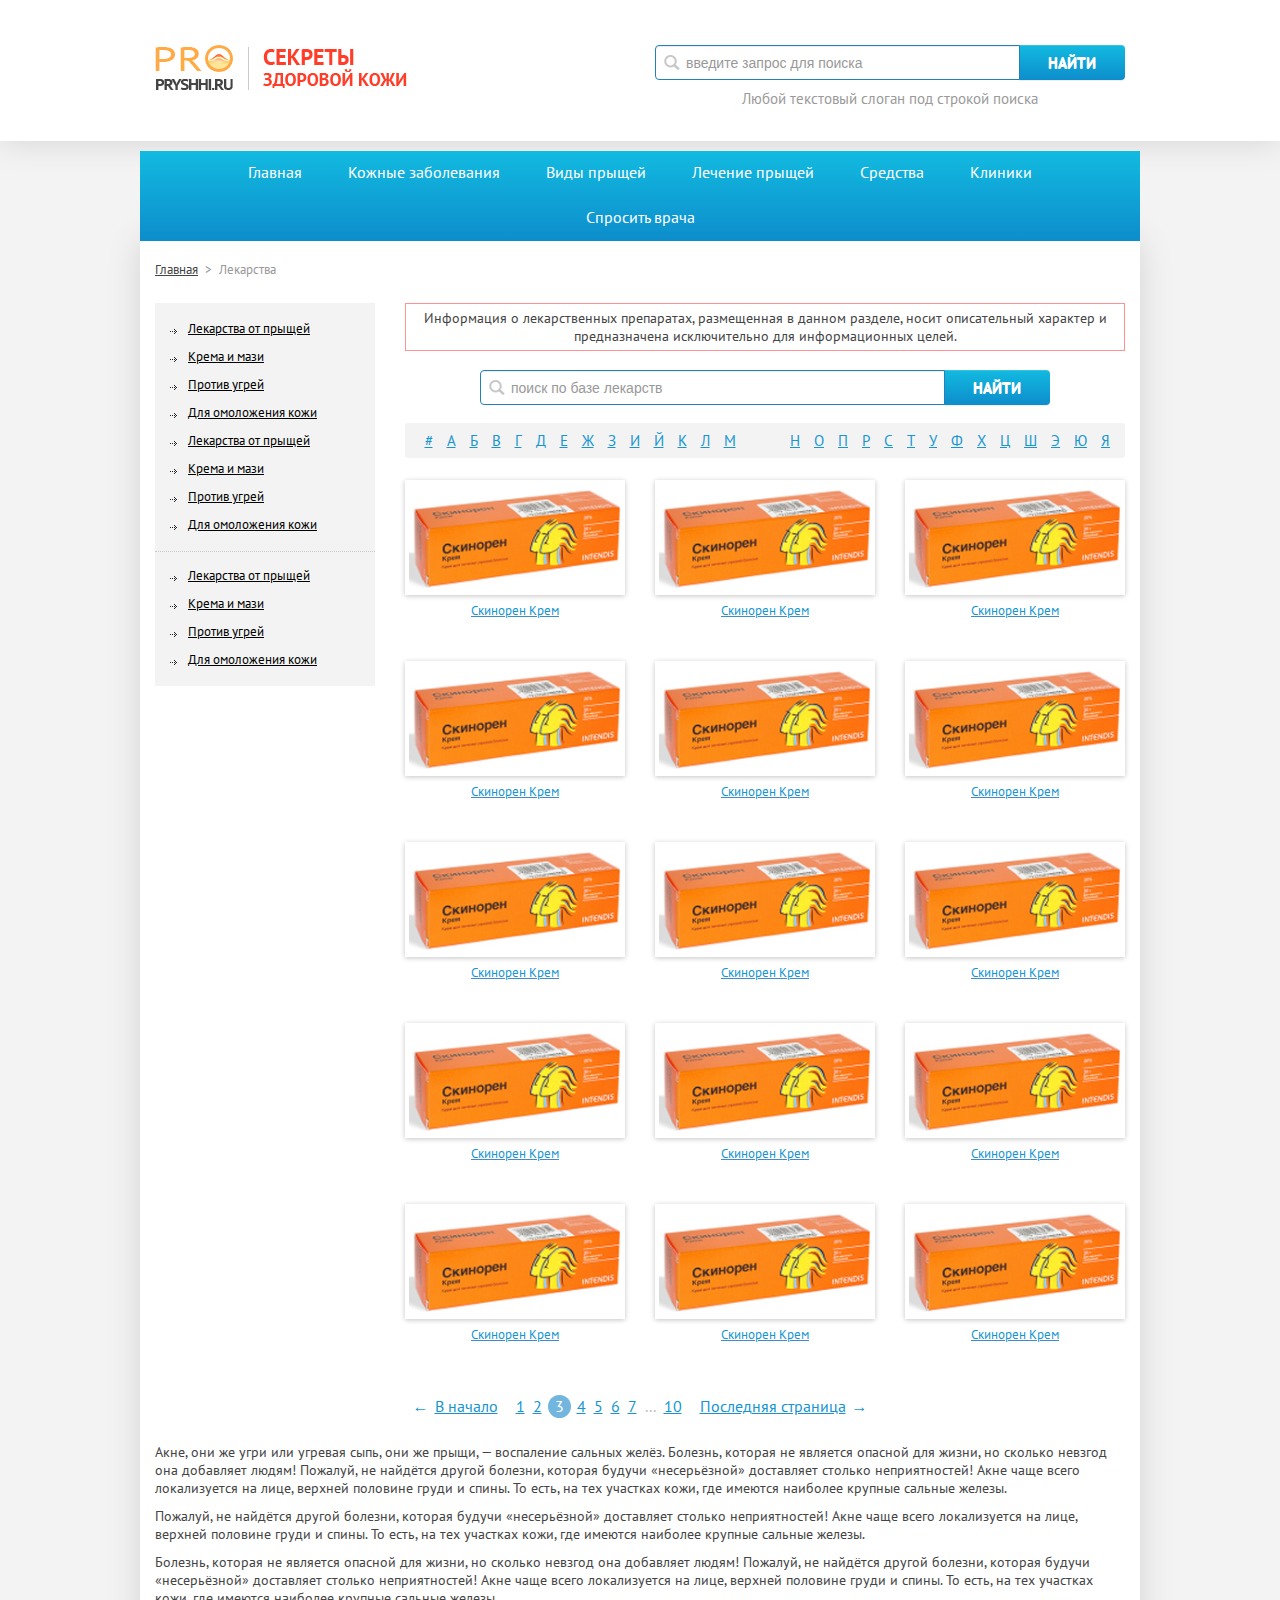
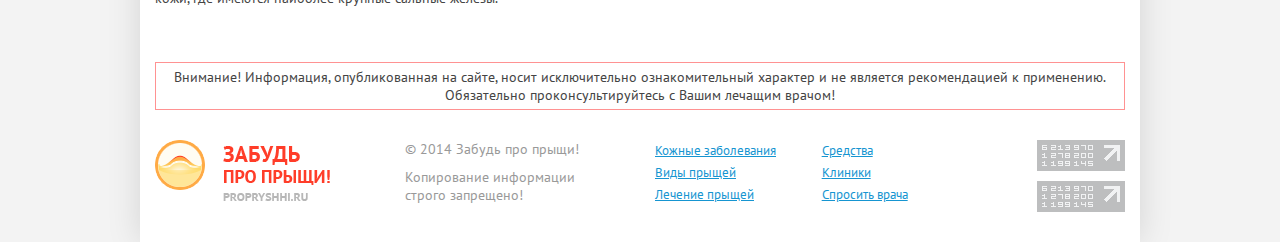
<file: drugs.html>
<!DOCTYPE html><html lang="ru-RU"><head>	<meta http-equiv="Content-Type" content="text/html; charset=utf-8">	<meta http-equiv="X-UA-Compatible" content="IE=edge">	<meta name="viewport" content="width=device-width, initial-scale=1">	<link href='http://fonts.googleapis.com/css?family=PT+Sans:400,700,400italic,700italic&subset=latin,cyrillic' rel='stylesheet' type='text/css'>		<title>Заголовок страницы2</title>	<meta name="description" content="">	<meta name="keywords" content="">	<link rel="stylesheet" href="css/bootstrap.min.css">	<link rel="stylesheet" href="css/bootstrap-theme.min.css">	<link rel="stylesheet" href="css/styles.css">	<!--[if IE]>	<script src="http://html5shiv.googlecode.com/svn/trunk/html5.js"></script>	<![endif]--></head><body><!-- Шапка --><header>	<div class="container">		<div class="row">			<div class="col-md-4 col-sm-5 col-xs-12 logo">				<a href="/"><img src="images/logo.png" alt=""></a>			</div>						<div class="col-md-6 col-sm-7 col-xs-12 search right">				<div class="row">					<form class="col-md-12 col-sm-12">						<div class="input-group">					    	<input type="text" name="" value="" placeholder="введите запрос для поиска" class="form-control">					   		<span class="input-group-btn"><button class="btn btn-default" type="button">Найти</button></span>					    </div>					</form>					<div class="slogan col-md-12 col-sm-12">Любой текстовый слоган под строкой поиска</div>				</div>			</div>		</div>	</div></header><!-- End Шапка --><div class="menu">	<div class="container">		<ul>			<li class="home"><a href="/">Главная</a></li>			<li>				<a href="/">Кожные заболевания</a>				<ul class="sub_menu">					<li><a href="/">Акне (угревая болезнь)</a></li>					<li><a href="/">Атопический дерматит</a></li>					<li><a href="/">Буллёзные дерматозы</a></li>					<li><a href="/">Васкулиты</a></li>					<li><a href="/">Дерматиты аллергические</a></li>					<li><a href="/">Бородавки</a></li>					<li><a href="/">Крапивница</a></li>				</ul>			</li>			<li><a href="/">Виды прыщей </a></li>			<li><a href="/">Лечение прыщей</a></li>			<li><a href="/">Средства</a></li>			<li><a href="/">Клиники </a></li>			<li><a href="/">Спросить врача</a></li>		</ul>				<div class="mini_search right">			<form>				<input type="text" name="" value="" placeholder="Поиск по сайту">			</form>		</div>	</div></div><div class="container main">	<div class="row">		<div class="col-md-12 breadcrumbs">			<a href="/">Главная</a> <span class="sep">></span> Лекарства		</div>				<div class="col-md-3 col-sm-4">			<div class="categories">				<ul class="col-md-12 col-sm-12 col-xs-6">					<li><a href="/">Лекарства от прыщей</a></li>					<li><a href="/">Крема и мази</a></li>					<li><a href="/">Против угрей</a></li>					<li><a href="/">Для омоложения кожи</a></li>					<li><a href="/">Лекарства от прыщей</a></li>					<li><a href="/">Крема и мази</a></li>					<li><a href="/">Против угрей</a></li>					<li><a href="/">Для омоложения кожи</a></li>				</ul>								<ul class="last col-md-12 col-sm-12 col-xs-6">					<li><a href="/">Лекарства от прыщей</a></li>					<li><a href="/">Крема и мази</a></li>					<li><a href="/">Против угрей</a></li>					<li><a href="/">Для омоложения кожи</a></li>				</ul>				<div class="clear"></div>			</div>		</div>				<div class="col-md-9 col-sm-8 products">			<div class="notification">				<div>Информация о лекарственных препаратах, размещенная в данном разделе, носит описательный характер и предназначена исключительно для информационных целей.</div>			</div>						<div class="col-md-10 col-md-offset-1 col-sm-12 col-sm-offset-0 col-xs-12 col-xs-offset-0 search">				<div class="row">					<form class="col-md-12 col-sm-12 col-xs-12">						<div class="input-group">					    	<input type="text" name="" value="" placeholder="поиск по базе лекарств" class="form-control">					   		<span class="input-group-btn"><button class="btn btn-default" type="button">Найти</button></span>					    </div>					</form>				</div>			</div>			<div class="clear"></div>						<div class="alphabet">				<div class="row">					<div class="col-md-6 col-sm-12">						<a href="/">#</a>						<a href="/">А</a>						<a href="/">Б</a>						<a href="/">В</a>						<a href="/">Г</a>						<a href="/">Д</a>						<a href="/">Е</a>						<a href="/">Ж</a>						<a href="/">З</a>						<a href="/">И</a>						<a href="/">Й</a>						<a href="/">К</a>						<a href="/">Л</a>						<a href="/">М</a>					</div>					<div class="col-md-6 col-sm-12">						<a href="/">Н</a>						<a href="/">О</a>						<a href="/">П</a>						<a href="/">Р</a>						<a href="/">С</a>						<a href="/">Т</a>						<a href="/">У</a>						<a href="/">Ф</a>						<a href="/">Х</a>						<a href="/">Ц</a>						<a href="/">Ш</a>						<a href="/">Э</a>						<a href="/">Ю</a>						<a href="/">Я</a>					</div>					<div class="clear"></div>				</div>			</div>						<div class="row">				<div class="product col-md-4 col-sm-6 col-xs-6">					<a href="/">						<div class="image"><img src="images/product_thumb.jpg" alt=""></div>						<div class="name">Скинорен Крем</div>					</a>				</div>				<div class="product col-md-4 col-sm-6 col-xs-6">					<a href="/">						<div class="image"><img src="images/product_thumb.jpg" alt=""></div>						<div class="name">Скинорен Крем</div>					</a>				</div>				<div class="product col-md-4 visible-md visible-lg">					<a href="/">						<div class="image"><img src="images/product_thumb.jpg" alt=""></div>						<div class="name">Скинорен Крем</div>					</a>				</div>								<div class="product col-md-4 col-sm-6 col-xs-6">					<a href="/">						<div class="image"><img src="images/product_thumb.jpg" alt=""></div>						<div class="name">Скинорен Крем</div>					</a>				</div>				<div class="product col-md-4 col-sm-6 col-xs-6">					<a href="/">						<div class="image"><img src="images/product_thumb.jpg" alt=""></div>						<div class="name">Скинорен Крем</div>					</a>				</div>				<div class="product col-md-4 visible-md visible-lg">					<a href="/">						<div class="image"><img src="images/product_thumb.jpg" alt=""></div>						<div class="name">Скинорен Крем</div>					</a>				</div>								<div class="product col-md-4 col-sm-6 col-xs-6">					<a href="/">						<div class="image"><img src="images/product_thumb.jpg" alt=""></div>						<div class="name">Скинорен Крем</div>					</a>				</div>				<div class="product col-md-4 col-sm-6 col-xs-6">					<a href="/">						<div class="image"><img src="images/product_thumb.jpg" alt=""></div>						<div class="name">Скинорен Крем</div>					</a>				</div>				<div class="product col-md-4 visible-md visible-lg">					<a href="/">						<div class="image"><img src="images/product_thumb.jpg" alt=""></div>						<div class="name">Скинорен Крем</div>					</a>				</div>								<div class="product col-md-4 col-sm-6 col-xs-6">					<a href="/">						<div class="image"><img src="images/product_thumb.jpg" alt=""></div>						<div class="name">Скинорен Крем</div>					</a>				</div>				<div class="product col-md-4 col-sm-6 col-xs-6">					<a href="/">						<div class="image"><img src="images/product_thumb.jpg" alt=""></div>						<div class="name">Скинорен Крем</div>					</a>				</div>				<div class="product col-md-4 visible-md visible-lg">					<a href="/">						<div class="image"><img src="images/product_thumb.jpg" alt=""></div>						<div class="name">Скинорен Крем</div>					</a>				</div>								<div class="product col-md-4 col-sm-6 col-xs-6">					<a href="/">						<div class="image"><img src="images/product_thumb.jpg" alt=""></div>						<div class="name">Скинорен Крем</div>					</a>				</div>				<div class="product col-md-4 col-sm-6 col-xs-6">					<a href="/">						<div class="image"><img src="images/product_thumb.jpg" alt=""></div>						<div class="name">Скинорен Крем</div>					</a>				</div>				<div class="product col-md-4 visible-md visible-lg">					<a href="/">						<div class="image"><img src="images/product_thumb.jpg" alt=""></div>						<div class="name">Скинорен Крем</div>					</a>				</div>			</div>		</div>		<div class="clear"></div>				<div class="page_pag">			&#8592; <a class="first" href="/">В начало</a>			<a href="/">1</a>			<a href="/">2</a>			<a class="active">3</a>			<a href="/">4</a>			<a href="/">5</a>			<a href="/">6</a>			<a href="/">7</a>			<span class="sep">...</span>			<a href="/">10</a>			<a class="last" href="/">Последняя страница</a> &#8594;		</div>				<div class="col-md-12">			<div id="text">				<p>Акне, они же угри или угревая сыпь, они же прыщи, — воспаление сальных желёз. Болезнь, которая не является опасной для жизни, но сколько невзгод она добавляет людям! Пожалуй, не найдётся другой болезни, которая будучи «несерьёзной» доставляет столько неприятностей! Акне чаще всего локализуется на лице, верхней половине груди и спины. То есть, на тех участках кожи, где имеются наиболее крупные сальные железы.</p>								<p>Пожалуй, не найдётся другой болезни, которая будучи «несерьёзной» доставляет столько неприятностей! Акне чаще всего локализуется на лице, верхней половине груди и спины. То есть, на тех участках кожи, где имеются наиболее крупные сальные железы.</p>								<p>Болезнь, которая не является опасной для жизни, но сколько невзгод она добавляет людям! Пожалуй, не найдётся другой болезни, которая будучи «несерьёзной» доставляет столько неприятностей! Акне чаще всего локализуется на лице, верхней половине груди и спины. То есть, на тех участках кожи, где имеются наиболее крупные сальные железы.</p>			</div>		</div>	</div>		<div class="row">		<div class="col-md-12 notification">			<div>Внимание! Информация, опубликованная на сайте, носит исключительно ознакомительный характер и не является рекомендацией к применению.<br> Обязательно проконсультируйтесь с Вашим лечащим врачом!</div>		</div>	</div>		<!-- Подвал -->	<footer>		<div class="row">			<div class="col-md-3 col-sm-3 col-xs-6 logo"><img src="images/footer_logo.png" alt=""></div>						<div class="col-md-3 col-sm-4 col-xs-6 copyright">				<p>© 2014 Забудь про прыщи!</p>				<p>Копирование информации<br> строго запрещено!</p>			</div>						<div class="col-md-2 col-md-offset-0 col-sm-3 col-sm-offset-0 col-xs-4 col-xs-offset-1 links">				<ul>					<li><a href="/">Кожные заболевания</a></li>					<li><a href="/">Виды прыщей</a></li>					<li><a href="/">Лечение прыщей</a></li>				</ul>			</div>						<div class="col-md-2 visible-lg visible-md links">				<ul>					<li><a href="/">Средства</a></li>					<li><a href="/">Клиники</a></li>					<li><a href="/">Спросить врача</a></li>				</ul>			</div>						<div class="col-md-2 col-sm-2 col-xs-6 counters">				<img src="images/counter_img.png" alt="">				<img src="images/counter_img.png" alt="">			</div>		</div>	</footer>	<!-- End Подвал --></div><script src="js/jquery.js"></script><script src="js/jquery-migrate.js"></script><script src="js/bootstrap.min.js"></script><script src="js/sticky.js"></script><script src="js/scripts.js"></script></body></html>
</file>
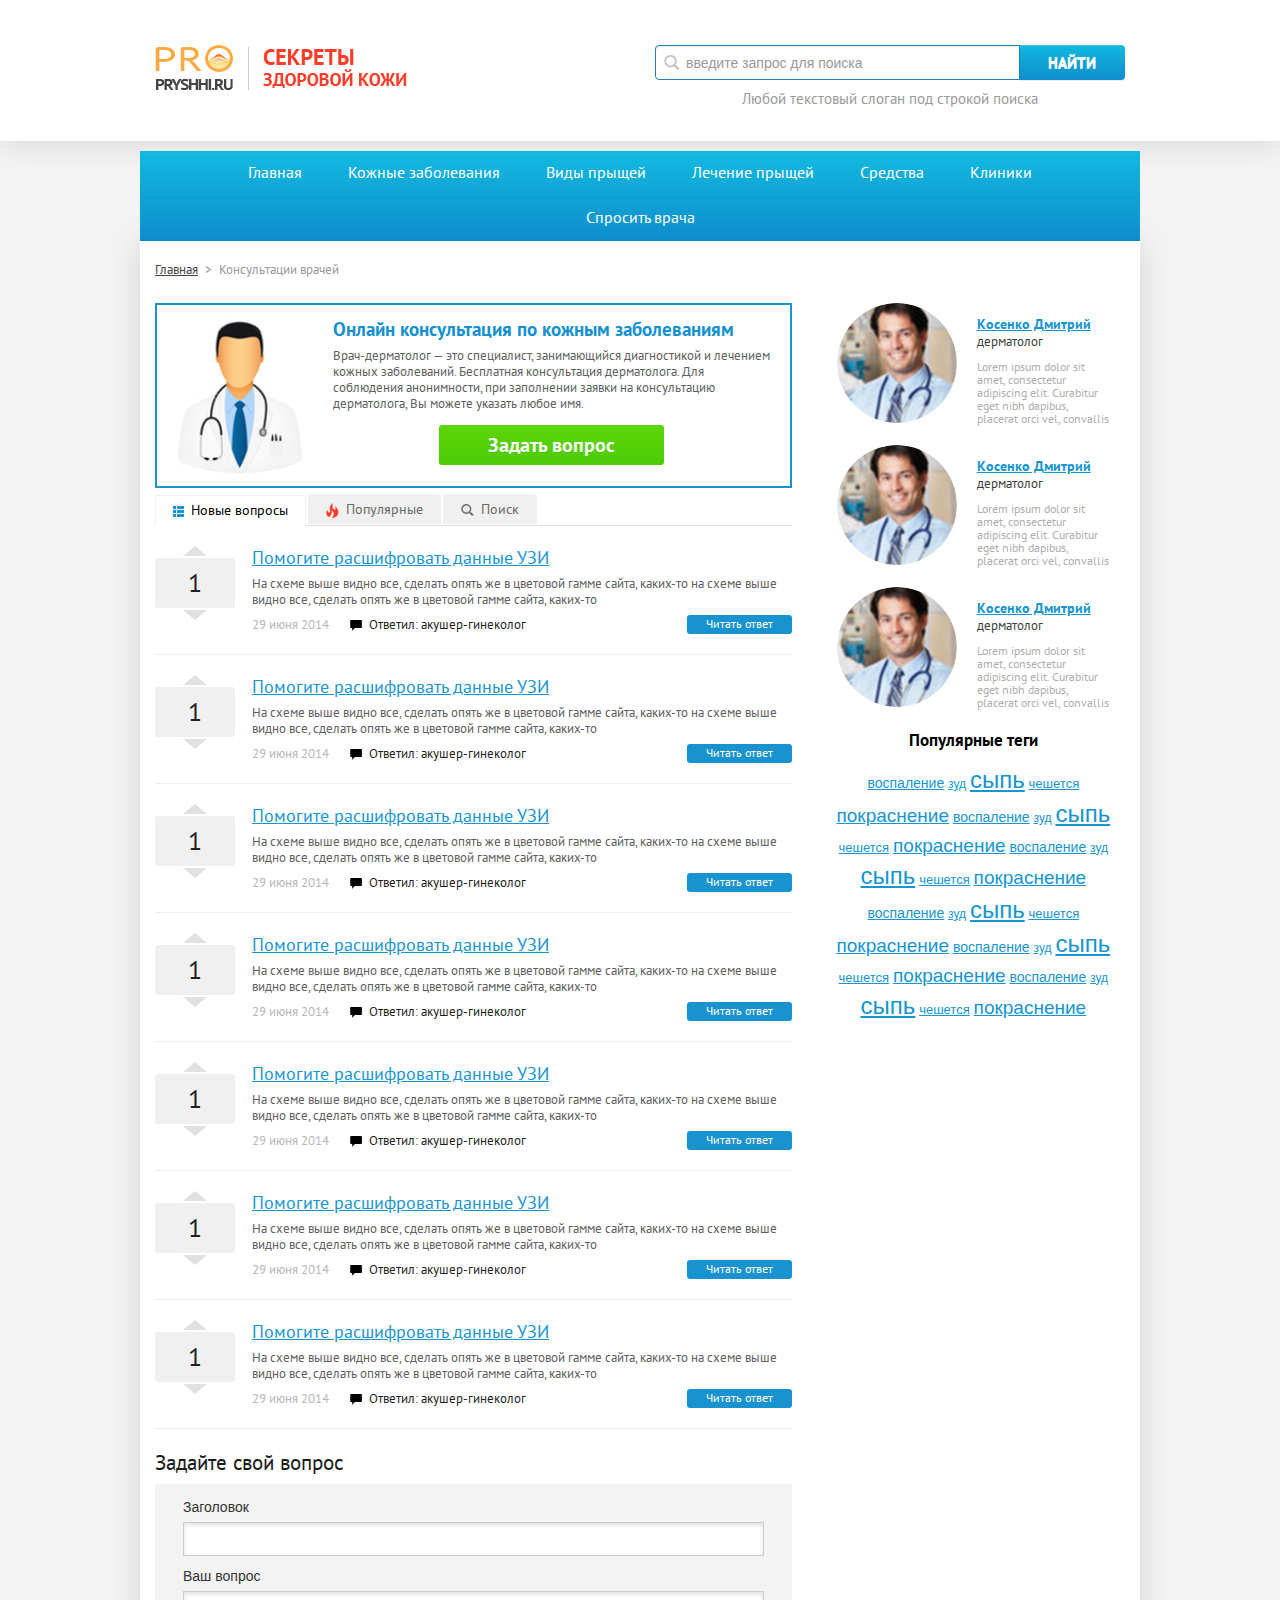
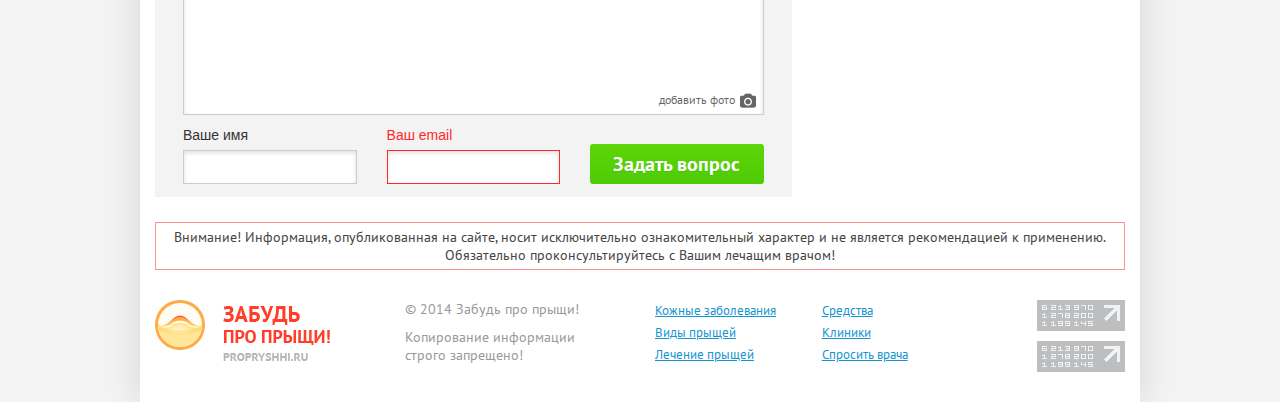
<file: faq.html>
<!DOCTYPE html><html lang="ru-RU"><head>	<meta http-equiv="Content-Type" content="text/html; charset=utf-8">	<meta http-equiv="X-UA-Compatible" content="IE=edge">	<meta name="viewport" content="width=device-width, initial-scale=1">	<link href='http://fonts.googleapis.com/css?family=PT+Sans:400,700,400italic,700italic&subset=latin,cyrillic' rel='stylesheet' type='text/css'>		<title>Заголовок страницы</title>	<meta name="description" content="">	<meta name="keywords" content="">	<link rel="stylesheet" href="css/bootstrap.min.css">	<link rel="stylesheet" href="css/bootstrap-theme.min.css">	<link rel="stylesheet" href="css/styles.css">	<!--[if IE]>	<script src="http://html5shiv.googlecode.com/svn/trunk/html5.js"></script>	<![endif]--></head><body><!-- Шапка --><header>	<div class="container">		<div class="row">			<div class="col-md-4 col-sm-5 col-xs-12 logo">				<a href="/"><img src="images/logo.png" alt=""></a>			</div>						<div class="col-md-6 col-sm-7 col-xs-12 search right">				<div class="row">					<form class="col-md-12 col-sm-12">						<div class="input-group">					    	<input type="text" name="" value="" placeholder="введите запрос для поиска" class="form-control">					   		<span class="input-group-btn"><button class="btn btn-default" type="button">Найти</button></span>					    </div>					</form>					<div class="slogan col-md-12 col-sm-12">Любой текстовый слоган под строкой поиска</div>				</div>			</div>		</div>	</div></header><!-- End Шапка --><div class="menu">	<div class="container">		<ul>			<li class="home"><a href="/">Главная</a></li>			<li>				<a href="/">Кожные заболевания</a>				<ul class="sub_menu">					<li><a href="/">Акне (угревая болезнь)</a></li>					<li><a href="/">Атопический дерматит</a></li>					<li><a href="/">Буллёзные дерматозы</a></li>					<li><a href="/">Васкулиты</a></li>					<li><a href="/">Дерматиты аллергические</a></li>					<li><a href="/">Бородавки</a></li>					<li><a href="/">Крапивница</a></li>				</ul>			</li>			<li><a href="/">Виды прыщей </a></li>			<li><a href="/">Лечение прыщей</a></li>			<li><a href="/">Средства</a></li>			<li><a href="/">Клиники </a></li>			<li><a href="/">Спросить врача</a></li>		</ul>				<div class="mini_search right">			<form>				<input type="text" name="" value="" placeholder="Поиск по сайту">			</form>		</div>	</div></div><div class="container main">	<div class="row">		<div class="col-md-12 breadcrumbs">			<a href="/">Главная</a> <span class="sep">></span> Консультации врачей		</div>				<div class="col-md-8 col-sm-9">			<div class="online_check">				<div class="col-md-3 col-sm-3 col-xs-3"><img class="img" src="images/online_check_img2.jpg" alt=""></div>				<div class="text col-md-9 col-sm-9 col-xs-9">					<div class="title">Онлайн консультация по кожным заболеваниям</div>					<p>Врач-дерматолог — это специалист, занимающийся диагностикой и лечением кожных заболеваний. Бесплатная консультация дерматолога. Для соблюдения анонимности, при заполнении заявки на консультацию дерматолога, Вы можете указать любое имя.</p>					<div class="link">						<a href="#">Задать вопрос</a>					</div>				</div>				<div class="clear"></div>			</div>						<div class="faq_list">				<div class="tabbable">  					<ul class="nav nav-tabs">  					    <li class="active"><a href="#s1" data-toggle="tab"><img src="images/tab_new_icon.png" alt=""> Новые вопросы</a></li>  					    <li><a href="#s2" data-toggle="tab"><img src="images/tab_popular_icon.png" alt=""> Популярные</a></li>  					    <li><a href="#s3" data-toggle="tab"><img src="images/tab_search_icon.png" alt=""> Поиск</a></li>					</ul>									  	<div class="tab-content">  					    <div class="tab-pane active" id="s1">  					    	<div class="items">								<div class="item">									<div class="info right">										<p class="name"><a href="/">Помогите расшифровать данные УЗИ</a></p>										<p class="text">На схеме выше видно все, сделать опять же в цветовой гамме сайта, каких-то на схеме выше видно все, сделать опять же в цветовой гамме сайта, каких-то</p>										<div class="publisher">											<span class="date left">29 июня 2014</span>											<span class="answer_author left"><img src="images/answer_author_icon.png" alt=""> Ответил: акушер-гинеколог</span>											<a class="right read" href="/">Читать ответ</a>											<div class="clear"></div>										</div>									</div>																		<div class="rating">										<a href="#" class="plus"></a>										<div class="rating_info">1</div>										<a href="#" class="minus"></a>									</div>									<div class="clear"></div>								</div>																<div class="item">									<div class="info right">										<p class="name"><a href="/">Помогите расшифровать данные УЗИ</a></p>										<p class="text">На схеме выше видно все, сделать опять же в цветовой гамме сайта, каких-то на схеме выше видно все, сделать опять же в цветовой гамме сайта, каких-то</p>										<div class="publisher">											<span class="date left">29 июня 2014</span>											<span class="answer_author left"><img src="images/answer_author_icon.png" alt=""> Ответил: акушер-гинеколог</span>											<a class="right read" href="/">Читать ответ</a>											<div class="clear"></div>										</div>									</div>																		<div class="rating">										<a href="#" class="plus"></a>										<div class="rating_info">1</div>										<a href="#" class="minus"></a>									</div>									<div class="clear"></div>								</div>																<div class="item">									<div class="info right">										<p class="name"><a href="/">Помогите расшифровать данные УЗИ</a></p>										<p class="text">На схеме выше видно все, сделать опять же в цветовой гамме сайта, каких-то на схеме выше видно все, сделать опять же в цветовой гамме сайта, каких-то</p>										<div class="publisher">											<span class="date left">29 июня 2014</span>											<span class="answer_author left"><img src="images/answer_author_icon.png" alt=""> Ответил: акушер-гинеколог</span>											<a class="right read" href="/">Читать ответ</a>											<div class="clear"></div>										</div>									</div>																		<div class="rating">										<a href="#" class="plus"></a>										<div class="rating_info">1</div>										<a href="#" class="minus"></a>									</div>									<div class="clear"></div>								</div>																<div class="item">									<div class="info right">										<p class="name"><a href="/">Помогите расшифровать данные УЗИ</a></p>										<p class="text">На схеме выше видно все, сделать опять же в цветовой гамме сайта, каких-то на схеме выше видно все, сделать опять же в цветовой гамме сайта, каких-то</p>										<div class="publisher">											<span class="date left">29 июня 2014</span>											<span class="answer_author left"><img src="images/answer_author_icon.png" alt=""> Ответил: акушер-гинеколог</span>											<a class="right read" href="/">Читать ответ</a>											<div class="clear"></div>										</div>									</div>																		<div class="rating">										<a href="#" class="plus"></a>										<div class="rating_info">1</div>										<a href="#" class="minus"></a>									</div>									<div class="clear"></div>								</div>																<div class="item">									<div class="info right">										<p class="name"><a href="/">Помогите расшифровать данные УЗИ</a></p>										<p class="text">На схеме выше видно все, сделать опять же в цветовой гамме сайта, каких-то на схеме выше видно все, сделать опять же в цветовой гамме сайта, каких-то</p>										<div class="publisher">											<span class="date left">29 июня 2014</span>											<span class="answer_author left"><img src="images/answer_author_icon.png" alt=""> Ответил: акушер-гинеколог</span>											<a class="right read" href="/">Читать ответ</a>											<div class="clear"></div>										</div>									</div>																		<div class="rating">										<a href="#" class="plus"></a>										<div class="rating_info">1</div>										<a href="#" class="minus"></a>									</div>									<div class="clear"></div>								</div>																<div class="item">									<div class="info right">										<p class="name"><a href="/">Помогите расшифровать данные УЗИ</a></p>										<p class="text">На схеме выше видно все, сделать опять же в цветовой гамме сайта, каких-то на схеме выше видно все, сделать опять же в цветовой гамме сайта, каких-то</p>										<div class="publisher">											<span class="date left">29 июня 2014</span>											<span class="answer_author left"><img src="images/answer_author_icon.png" alt=""> Ответил: акушер-гинеколог</span>											<a class="right read" href="/">Читать ответ</a>											<div class="clear"></div>										</div>									</div>																		<div class="rating">										<a href="#" class="plus"></a>										<div class="rating_info">1</div>										<a href="#" class="minus"></a>									</div>									<div class="clear"></div>								</div>																<div class="item">									<div class="info right">										<p class="name"><a href="/">Помогите расшифровать данные УЗИ</a></p>										<p class="text">На схеме выше видно все, сделать опять же в цветовой гамме сайта, каких-то на схеме выше видно все, сделать опять же в цветовой гамме сайта, каких-то</p>										<div class="publisher">											<span class="date left">29 июня 2014</span>											<span class="answer_author left"><img src="images/answer_author_icon.png" alt=""> Ответил: акушер-гинеколог</span>											<a class="right read" href="/">Читать ответ</a>											<div class="clear"></div>										</div>									</div>																		<div class="rating">										<a href="#" class="plus"></a>										<div class="rating_info">1</div>										<a href="#" class="minus"></a>									</div>									<div class="clear"></div>								</div>							</div>					    </div>  					    <div class="tab-pane" id="s2">  					   							    </div>  					    <div class="tab-pane" id="s3">  					    						    </div> 				  	</div>    				</div>								<div class="add_question">					<div class="title">Задайте свой вопрос</div>					<form>						<div class="col-md-12 col-sm-12 line">							<p class="name">Заголовок</p>							<input type="text" class="form-control" value="">						</div>												<div class="col-md-12 col-sm-12 line">							<p class="name">Ваш вопрос</p>							<textarea class="form-control"></textarea>							<a href="#" class="add_foto_link right">добавить фото <img src="images/add_foto_icon.png" alt=""></a>						</div>												<div class="col-md-4 col-sm-4 col-xs-6">							<p class="name">Ваше имя</p>							<input type="text" class="form-control" value="">						</div>												<div class="col-md-4 col-sm-4 col-xs-6 error">							<p class="name">Ваш email</p>							<input type="email" class="form-control" value="">						</div>												<div class="col-md-4 col-md-offset-0 col-sm-4 col-sm-offset-0 col-xs-6 col-xs-offset-3">							<button class="submit_btn" type="submit">Задать вопрос</button>						</div>						<div class="clear"></div>					</form>				</div>			</div>		</div>				<div class="col-md-4 col-sm-3">			<div class="doctors_list">				<div class="item col-md-12 col-sm-12 col-xs-4">					<img class="left" src="images/doctor_foto.jpg" alt="">					<p class="name"><a href="/">Косенко Дмитрий</a></p>					<p class="post">дерматолог</p>					<p class="desc">Lorem ipsum dolor sit amet, consectetur adipiscing elit. Curabitur eget nibh dapibus, placerat orci vel, convallis</p>					<div class="clear"></div>				</div>								<div class="item col-md-12 col-sm-12 col-xs-4">					<img class="left" src="images/doctor_foto.jpg" alt="">					<p class="name"><a href="/">Косенко Дмитрий</a></p>					<p class="post">дерматолог</p>					<p class="desc">Lorem ipsum dolor sit amet, consectetur adipiscing elit. Curabitur eget nibh dapibus, placerat orci vel, convallis</p>					<div class="clear"></div>				</div>								<div class="item col-md-12 col-sm-12 col-xs-4">					<img class="left" src="images/doctor_foto.jpg" alt="">					<p class="name"><a href="/">Косенко Дмитрий</a></p>					<p class="post">дерматолог</p>					<p class="desc">Lorem ipsum dolor sit amet, consectetur adipiscing elit. Curabitur eget nibh dapibus, placerat orci vel, convallis</p>					<div class="clear"></div>				</div>			</div>						<div class="tags_block">				<div class="title">Популярные теги</div>								<a class="font14" href="/">воспаление</a> <a  class="font12" href="/">зуд</a> <a  class="font24" href="/">сыпь</a> <a class="font13" href="/">чешется</a>  <a  class="font19" href="/">покраснение</a> <a class="font14" href="/">воспаление</a> <a  class="font12" href="/">зуд</a> <a  class="font24" href="/">сыпь</a> <a class="font13" href="/">чешется</a>  <a  class="font19" href="/">покраснение</a> <a class="font14" href="/">воспаление</a> <a  class="font12" href="/">зуд</a> <a  class="font24" href="/">сыпь</a> <a class="font13" href="/">чешется</a>  <a  class="font19" href="/">покраснение</a> <a class="font14" href="/">воспаление</a> <a  class="font12" href="/">зуд</a> <a  class="font24" href="/">сыпь</a> <a class="font13" href="/">чешется</a>  <a  class="font19" href="/">покраснение</a> <a class="font14" href="/">воспаление</a> <a  class="font12" href="/">зуд</a> <a  class="font24" href="/">сыпь</a> <a class="font13" href="/">чешется</a>  <a  class="font19" href="/">покраснение</a> <a class="font14" href="/">воспаление</a> <a  class="font12" href="/">зуд</a> <a  class="font24" href="/">сыпь</a> <a class="font13" href="/">чешется</a>  <a  class="font19" href="/">покраснение</a>			</div>		</div>	</div>		<div class="row">		<div class="col-md-12 notification">			<div>Внимание! Информация, опубликованная на сайте, носит исключительно ознакомительный характер и не является рекомендацией к применению.<br> Обязательно проконсультируйтесь с Вашим лечащим врачом!</div>		</div>	</div>		<!-- Подвал -->	<footer>		<div class="row">			<div class="col-md-3 col-sm-3 col-xs-6 logo"><img src="images/footer_logo.png" alt=""></div>						<div class="col-md-3 col-sm-4 col-xs-6 copyright">				<p>© 2014 Забудь про прыщи!</p>				<p>Копирование информации<br> строго запрещено!</p>			</div>						<div class="col-md-2 col-md-offset-0 col-sm-3 col-sm-offset-0 col-xs-4 col-xs-offset-1 links">				<ul>					<li><a href="/">Кожные заболевания</a></li>					<li><a href="/">Виды прыщей</a></li>					<li><a href="/">Лечение прыщей</a></li>				</ul>			</div>						<div class="col-md-2 visible-lg visible-md links">				<ul>					<li><a href="/">Средства</a></li>					<li><a href="/">Клиники</a></li>					<li><a href="/">Спросить врача</a></li>				</ul>			</div>						<div class="col-md-2 col-sm-2 col-xs-6 counters">				<img src="images/counter_img.png" alt="">				<img src="images/counter_img.png" alt="">			</div>		</div>	</footer>	<!-- End Подвал --></div><script src="js/jquery.js"></script><script src="js/jquery-migrate.js"></script><script src="js/bootstrap.min.js"></script><script src="js/sticky.js"></script><script src="js/scripts.js"></script></body></html>
</file>
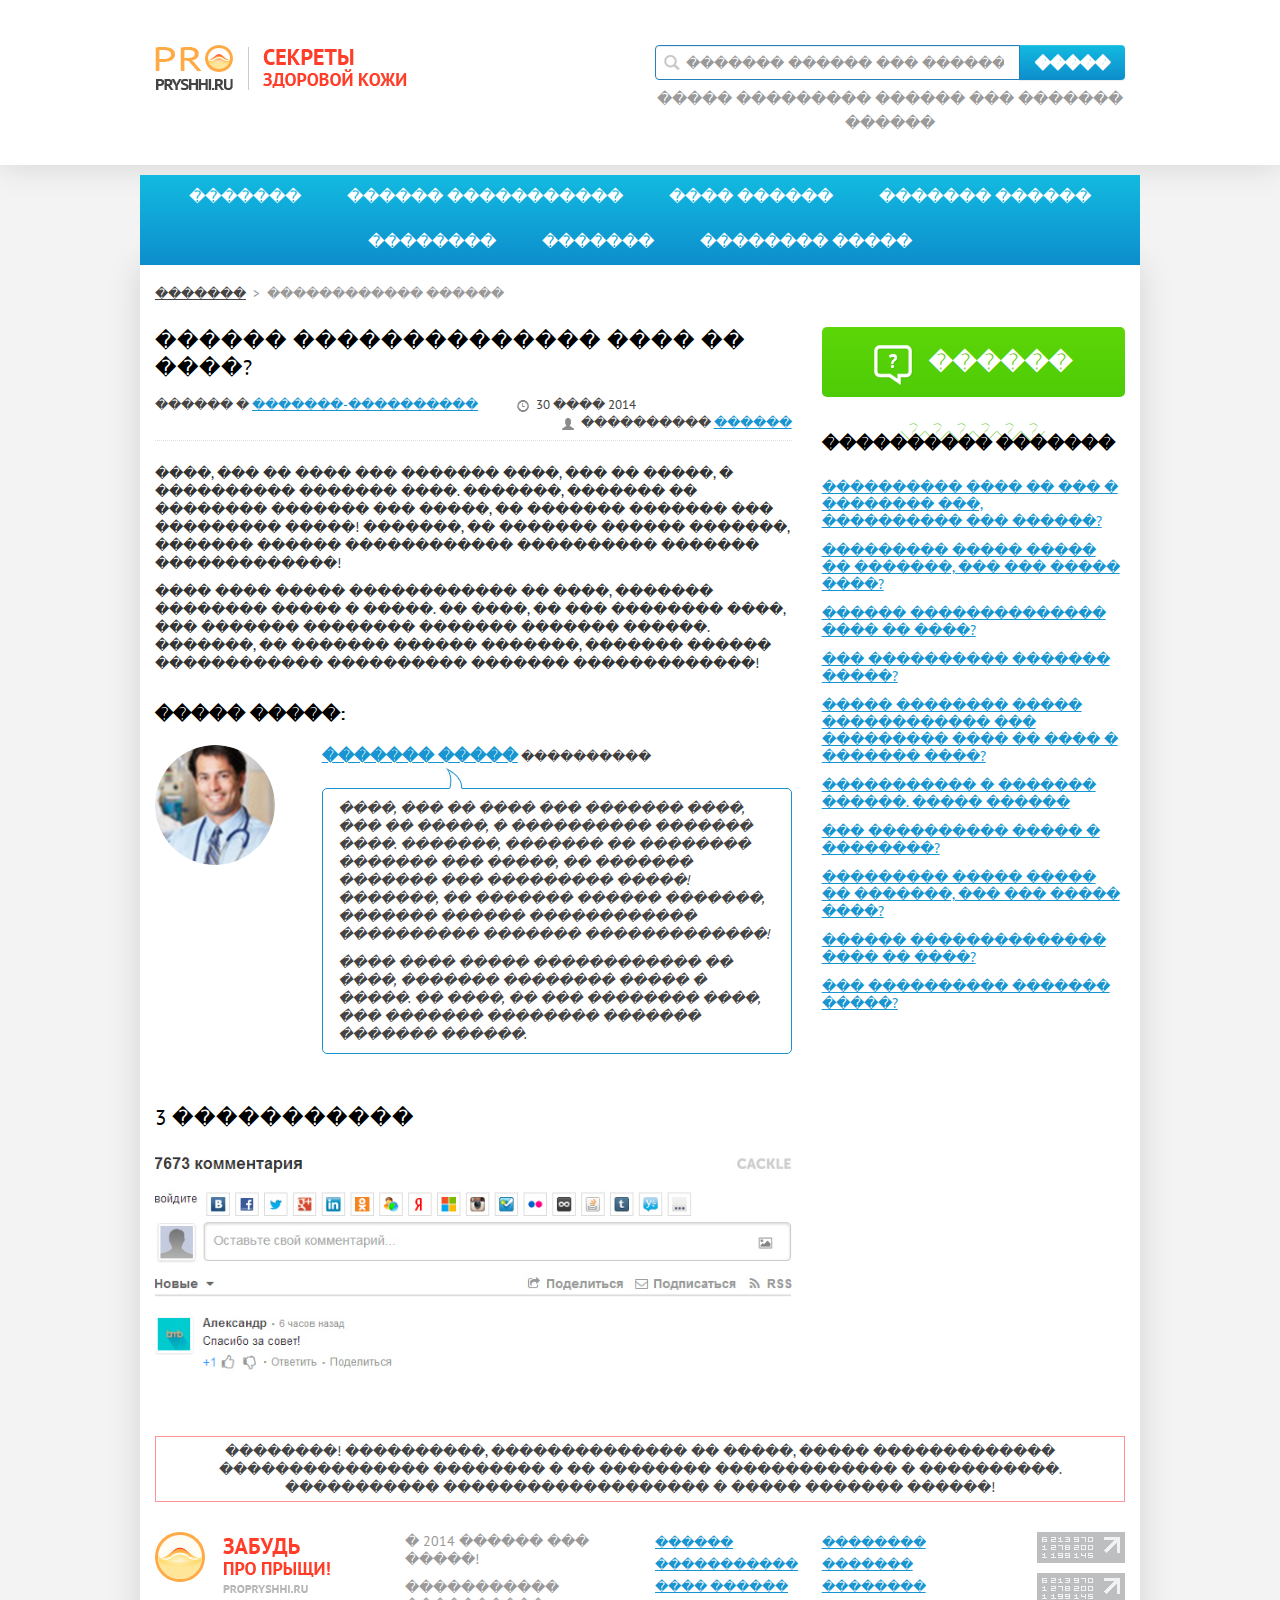
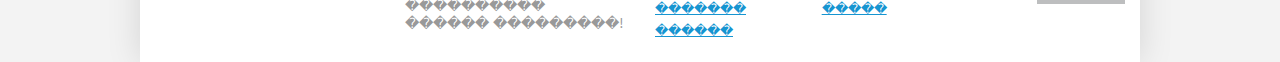
<file: faq2.html>
<!DOCTYPE html><html lang="ru-RU"><head>	<meta http-equiv="Content-Type" content="text/html; charset=utf-8">	<meta http-equiv="X-UA-Compatible" content="IE=edge">	<meta name="viewport" content="width=device-width, initial-scale=1">	<link href='http://fonts.googleapis.com/css?family=PT+Sans:400,700,400italic,700italic&subset=latin,cyrillic' rel='stylesheet' type='text/css'>		<title>��������� ��������2</title>	<meta name="description" content="">	<meta name="keywords" content="">	<link rel="stylesheet" href="css/bootstrap.min.css">	<link rel="stylesheet" href="css/bootstrap-theme.min.css">	<link rel="stylesheet" href="css/styles.css">	<!--[if IE]>	<script src="http://html5shiv.googlecode.com/svn/trunk/html5.js"></script>	<![endif]--></head><body><!-- ����� --><header>	<div class="container">		<div class="row">			<div class="col-md-4 col-sm-5 col-xs-12 logo">				<a href="/"><img src="images/logo.png" alt=""></a>			</div>						<div class="col-md-6 col-sm-7 col-xs-12 search right">				<div class="row">					<form class="col-md-12 col-sm-12">						<div class="input-group">					    	<input type="text" name="" value="" placeholder="������� ������ ��� ������" class="form-control">					   		<span class="input-group-btn"><button class="btn btn-default" type="button">�����</button></span>					    </div>					</form>					<div class="slogan col-md-12 col-sm-12">����� ��������� ������ ��� ������� ������</div>				</div>			</div>		</div>	</div></header><!-- End ����� --><div class="menu">	<div class="container">		<ul>			<li class="home"><a href="/">�������</a></li>			<li>				<a href="/">������ �����������</a>				<ul class="sub_menu">					<li><a href="/">���� (������� �������)</a></li>					<li><a href="/">����������� ��������</a></li>					<li><a href="/">�������� ���������</a></li>					<li><a href="/">���������</a></li>					<li><a href="/">��������� �������������</a></li>					<li><a href="/">���������</a></li>					<li><a href="/">����������</a></li>				</ul>			</li>			<li><a href="/">���� ������ </a></li>			<li><a href="/">������� ������</a></li>			<li><a href="/">��������</a></li>			<li><a href="/">������� </a></li>			<li><a href="/">�������� �����</a></li>		</ul>				<div class="mini_search right">			<form>				<input type="text" name="" value="" placeholder="����� �� �����">			</form>		</div>	</div></div><div class="container main">	<div class="row">		<div class="col-md-12 breadcrumbs">			<a href="/">�������</a> <span class="sep">></span> ������������ ������		</div>				<div class="col-md-8 col-sm-8">			<div class="faq_full">				<div class="text">					<h1>������ �������������� ���� �� ����?</h1>										<div class="question_info">						<div class="category left">������ � <a href="/">�������-����������</a></div>						<div class="date left"><img src="images/timer_icon.png" alt=""> 30 ���� 2014</div>						<div class="author right"><img src="images/author_icon.png" alt=""> ���������� <a href="/">������</a></div>						<div class="clear"></div>					</div>										<p>����, ��� �� ���� ��� ������� ����, ��� �� �����, � ���������� ������� ����. �������, ������� �� �������� ������� ��� �����, �� ������� ������� ��� ��������� �����! �������, �� ������� ������ �������, ������� ������ ������������ ���������� ������� �������������!</p>					<p>���� ���� ����� ������������ �� ����, ������� �������� ����� � �����. �� ����, �� ��� �������� ����, ��� ������� �������� ������� ������� ������. �������, �� ������� ������ �������, ������� ������ ������������ ���������� ������� �������������!</p>				</div>								<div class="doctor_answer">					<div class="row">						<div class="title col-md-12">����� �����:</div>						<div class="col-md-3 col-sm-3 col-xs-3"><img class="foto" src="images/doctor_foto.jpg" alt=""></div>						<div class="col-md-9 col-sm-9 col-xs-9">							<div class="name"><a href="/">������� �����</a> ����������</div>							<div class="text">								<p>����, ��� �� ���� ��� ������� ����, ��� �� �����, � ���������� ������� ����. �������, ������� �� �������� ������� ��� �����, �� ������� ������� ��� ��������� �����! �������, �� ������� ������ �������, ������� ������ ������������ ���������� ������� �������������!</p>								<p>���� ���� ����� ������������ �� ����, ������� �������� ����� � �����. �� ����, �� ��� �������� ����, ��� ������� �������� ������� ������� ������.</p>							</div>						</div>					</div>				</div>								<div class="article_comments">					<div class="title">3 �����������</div>					<img src="images/article_comments_img.jpg" alt="">				</div>			</div>		</div>				<div class="col-md-4 col-sm-4">			<a href="/" class="add_question_link"><img src="images/add_question_link_icon.png" alt=""> ������ ������</a>						<div class="popular_questions_block">				<div class="title">���������� �������</div>				<ul>					<li><a href="/">���������� ���� �� ��� � �������� ���, ���������� ��� ������?</a></li>					<li><a href="/">��������� ����� ����� �� �������, ��� ��� ����� ����?</a></li>					<li><a href="/">������ �������������� ���� �� ����?</a></li>					<li><a href="/">��� ���������� ������� �����?</a></li>					<li><a href="/">����� �������� ����� ������������ ��� ��������� ���� �� ���� � ������� ����?</a></li>					<li><a href="/">����������� � ������� ������. ����� ������</a></li>					<li><a href="/">��� ���������� ����� � ��������?</a></li>					<li><a href="/">��������� ����� ����� �� �������, ��� ��� ����� ����?</a></li>					<li><a href="/">������ �������������� ���� �� ����?</a></li>					<li><a href="/">��� ���������� ������� �����?</a></li>				</ul>			</div>		</div>	</div>		<div class="row">		<div class="col-md-12 notification">			<div>��������! ����������, �������������� �� �����, ����� ������������� ��������������� �������� � �� �������� ������������� � ����������.<br> ����������� ������������������� � ����� ������� ������!</div>		</div>	</div>		<!-- ������ -->	<footer>		<div class="row">			<div class="col-md-3 col-sm-3 col-xs-6 logo"><img src="images/footer_logo.png" alt=""></div>						<div class="col-md-3 col-sm-4 col-xs-6 copyright">				<p>� 2014 ������ ��� �����!</p>				<p>����������� ����������<br> ������ ���������!</p>			</div>						<div class="col-md-2 col-md-offset-0 col-sm-3 col-sm-offset-0 col-xs-4 col-xs-offset-1 links">				<ul>					<li><a href="/">������ �����������</a></li>					<li><a href="/">���� ������</a></li>					<li><a href="/">������� ������</a></li>				</ul>			</div>						<div class="col-md-2 visible-lg visible-md links">				<ul>					<li><a href="/">��������</a></li>					<li><a href="/">�������</a></li>					<li><a href="/">�������� �����</a></li>				</ul>			</div>						<div class="col-md-2 col-sm-2 col-xs-6 counters">				<img src="images/counter_img.png" alt="">				<img src="images/counter_img.png" alt="">			</div>		</div>	</footer>	<!-- End ������ --></div><script src="js/jquery.js"></script><script src="js/jquery-migrate.js"></script><script src="js/bootstrap.min.js"></script><script src="js/sticky.js"></script><script src="js/scripts.js"></script></body></html>
</file>
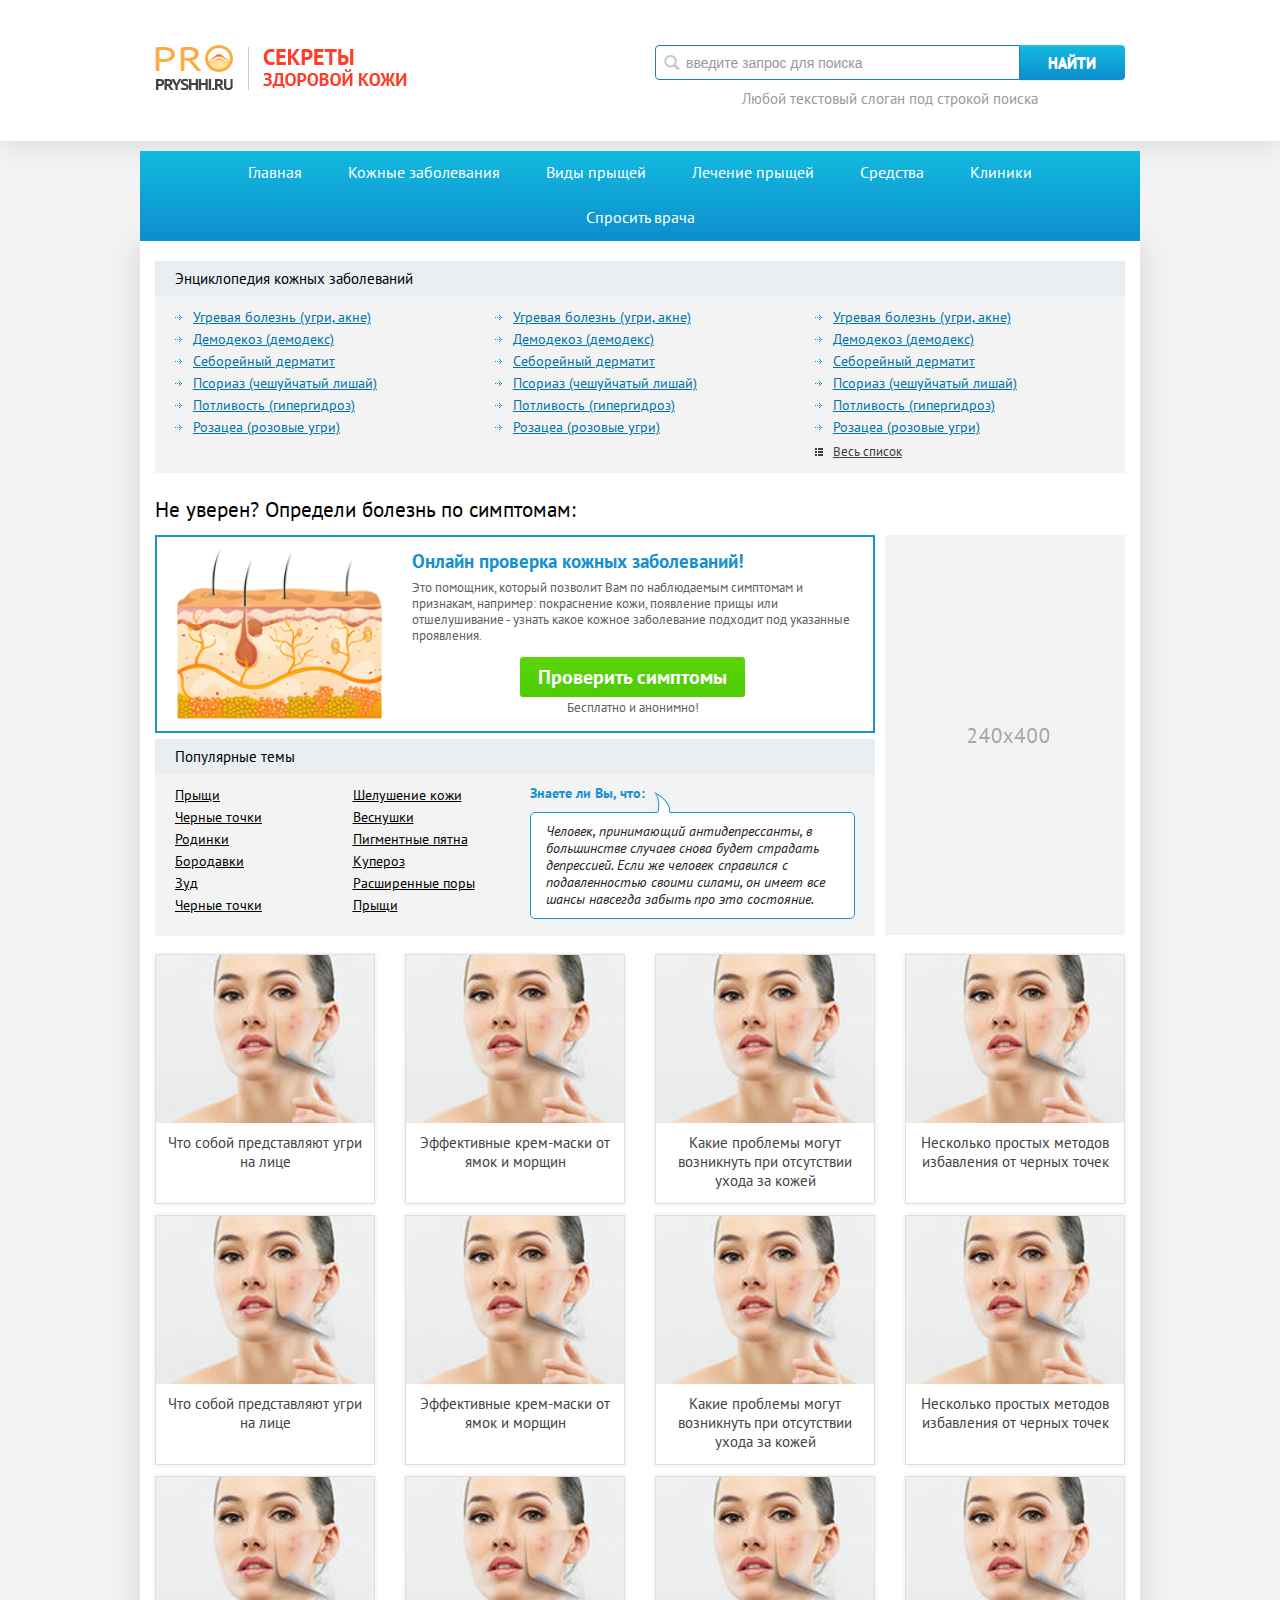
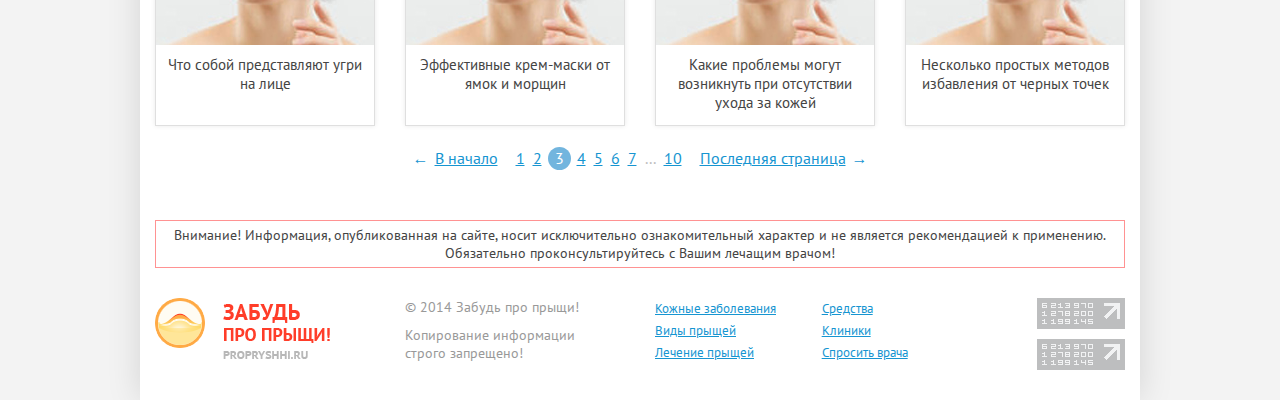
<file: ills.html>
<!DOCTYPE html><html lang="ru-RU"><head>	<meta http-equiv="Content-Type" content="text/html; charset=utf-8">	<meta http-equiv="X-UA-Compatible" content="IE=edge">	<meta name="viewport" content="width=device-width, initial-scale=1">	<link href='http://fonts.googleapis.com/css?family=PT+Sans:400,700,400italic,700italic&subset=latin,cyrillic' rel='stylesheet' type='text/css'>		<title>Заголовок страницы</title>	<meta name="description" content="">	<meta name="keywords" content="">	<link rel="stylesheet" href="css/bootstrap.min.css">	<link rel="stylesheet" href="css/bootstrap-theme.min.css">	<link rel="stylesheet" href="css/styles.css">	<!--[if IE]>	<script src="http://html5shiv.googlecode.com/svn/trunk/html5.js"></script>	<![endif]--></head><body><!-- Шапка --><header>	<div class="container">		<div class="row">			<div class="col-md-4 col-sm-5 col-xs-12 logo">				<a href="/"><img src="images/logo.png" alt=""></a>			</div>						<div class="col-md-6 col-sm-7 col-xs-12 search right">				<div class="row">					<form class="col-md-12 col-sm-12">						<div class="input-group">					    	<input type="text" name="" value="" placeholder="введите запрос для поиска" class="form-control">					   		<span class="input-group-btn"><button class="btn btn-default" type="button">Найти</button></span>					    </div>					</form>					<div class="slogan col-md-12 col-sm-12">Любой текстовый слоган под строкой поиска</div>				</div>			</div>		</div>	</div></header><!-- End Шапка --><div class="menu">	<div class="container">		<ul>			<li class="home"><a href="/">Главная</a></li>			<li>				<a href="/">Кожные заболевания</a>				<ul class="sub_menu">					<li><a href="/">Акне (угревая болезнь)</a></li>					<li><a href="/">Атопический дерматит</a></li>					<li><a href="/">Буллёзные дерматозы</a></li>					<li><a href="/">Васкулиты</a></li>					<li><a href="/">Дерматиты аллергические</a></li>					<li><a href="/">Бородавки</a></li>					<li><a href="/">Крапивница</a></li>				</ul>			</li>			<li><a href="/">Виды прыщей </a></li>			<li><a href="/">Лечение прыщей</a></li>			<li><a href="/">Средства</a></li>			<li><a href="/">Клиники </a></li>			<li><a href="/">Спросить врача</a></li>		</ul>				<div class="mini_search right">			<form>				<input type="text" name="" value="" placeholder="Поиск по сайту">			</form>		</div>	</div></div><div class="container main">	<div class="row">		<div class="col-md-12 col-sm-12 col-xs-12 block encyclopedia_links">			<div class="block_title">Энциклопедия кожных заболеваний</div>						<div class="content">				<div class="col-md-4 visible-md visible-lg">					<ul>						<li><a href="/">Угревая болезнь (угри, акне)</a></li>						<li><a href="/">Демодекоз (демодекс)</a></li>						<li><a href="/">Себорейный дерматит</a></li>						<li><a href="/">Псориаз (чешуйчатый лишай)</a></li>						<li><a href="/">Потливость (гипергидроз)</a></li>						<li><a href="/">Розацеа (розовые угри)</a></li>					</ul>				</div>								<div class="col-md-4 visible-sm visible-md visible-lg  col-sm-6">					<ul>						<li><a href="/">Угревая болезнь (угри, акне)</a></li>						<li><a href="/">Демодекоз (демодекс)</a></li>						<li><a href="/">Себорейный дерматит</a></li>						<li><a href="/">Псориаз (чешуйчатый лишай)</a></li>						<li><a href="/">Потливость (гипергидроз)</a></li>						<li><a href="/">Розацеа (розовые угри)</a></li>					</ul>				</div>								<div class="col-md-4 col-sm-6">					<ul>						<li><a href="/">Угревая болезнь (угри, акне)</a></li>						<li><a href="/">Демодекоз (демодекс)</a></li>						<li><a href="/">Себорейный дерматит</a></li>						<li><a href="/">Псориаз (чешуйчатый лишай)</a></li>						<li><a href="/">Потливость (гипергидроз)</a></li>						<li><a href="/">Розацеа (розовые угри)</a></li>						<li class="all_link"><a href="/">Весь список</a></li>					</ul>				</div>				<div class="clear"></div>			</div>		</div>	</div>		<div class="not_sure">		<div class="section_title">Не уверен? Определи болезнь по симптомам:</div>				<div class="gum gum250 left">			<div class="online_check">				<div class="col-md-4 col-sm-3 col-xs-3"><img class="img" src="images/online_check_img.jpg" alt=""></div>				<div class="text col-md-8 col-sm-9 col-xs-9">					<div class="title">Онлайн проверка кожных заболеваний!</div>					<p>Это помощник, который позволит Вам по наблюдаемым симптомам и признакам, например: покраснение кожи, появление прищы или отшелушивание - узнать какое кожное заболевание подходит под указанные проявления.</p>					<div class="link">						<a href="#">Проверить симптомы</a>						<p>Бесплатно и анонимно!</p>					</div>				</div>				<div class="clear"></div>			</div>						<div class="popular_subjects block">				<div class="row">					<div class="col-md-12">						<div class="block_title">Популярные темы</div>							<div class="content">							<div class="col-md-3 col-sm-4 col-xs-4">								<ul>									<li><a href="/">Прыщи</a></li>									<li><a href="/">Черные точки</a></li>									<li><a href="/">Родинки</a></li>									<li><a href="/">Бородавки</a></li>									<li><a href="/">Зуд</a></li>									<li><a href="/">Черные точки</a></li>								</ul>							</div>							<div class="col-md-3 visible-md visible-lg">								<ul>									<li><a href="/">Шелушение кожи</a></li>									<li><a href="/">Веснушки</a></li>									<li><a href="/">Пигментные пятна</a></li>									<li><a href="/">Купероз</a></li>									<li><a href="/">Расширенные поры</a></li>									<li><a href="/">Прыщи</a></li>								</ul>							</div>							<div class="col-md-6 col-sm-8 col-xs-8">								<div class="cognitive">									<p class="name">Знаете ли Вы, что:</p>									<div class="text"><em>Человек, принимающий антидепрессанты, в большинстве случаев снова будет страдать депрессией. Если же человек справился с подавленностью своими силами, он имеет все шансы навсегда забыть про это состояние.</em></div>								</div>							</div>							<div class="clear"></div>						</div>					</div>				</div>			</div>		</div>				<div class="aside right visible-md visible-lg visible-sm">			<div class="banner_240x400">				<a href="/"><img src="images/banner_240x400.jpg" alt=""></a>			</div>		</div>		<div class="clear"></div>	</div>		<div class="articles_items">		<div class="row">			<div class="col-md-3 col-sm-4 col-xs-6">				<div class="item">					<a href="/">						<img src="images/article_items_thumb.jpg" alt="">						<div class="name">Что собой представляют угри на  лице</div>					</a>				</div>			</div>			<div class="col-md-3 col-sm-4 col-xs-6">				<div class="item">					<a href="/">						<img src="images/article_items_thumb.jpg" alt="">						<div class="name">Эффективные крем-маски от ямок и морщин</div>					</a>				</div>			</div>			<div class="col-md-3 col-sm-4 visible-sm visible-md visible-lg">				<div class="item">					<a href="/">						<img src="images/article_items_thumb.jpg" alt="">						<div class="name">Какие проблемы могут возникнуть при отсутствии ухода за кожей</div>					</a>				</div>			</div>			<div class="col-md-3 visible-md visible-lg">				<div class="item">					<a href="/">						<img src="images/article_items_thumb.jpg" alt="">						<div class="name">Несколько простых методов избавления от черных точек</div>					</a>				</div>			</div>						<div class="col-md-3 col-sm-4 col-xs-6">				<div class="item">					<a href="/">						<img src="images/article_items_thumb.jpg" alt="">						<div class="name">Что собой представляют угри на  лице</div>					</a>				</div>			</div>			<div class="col-md-3 col-sm-4 col-xs-6">				<div class="item">					<a href="/">						<img src="images/article_items_thumb.jpg" alt="">						<div class="name">Эффективные крем-маски от ямок и морщин</div>					</a>				</div>			</div>			<div class="col-md-3 col-sm-4 visible-sm visible-md visible-lg">				<div class="item">					<a href="/">						<img src="images/article_items_thumb.jpg" alt="">						<div class="name">Какие проблемы могут возникнуть при отсутствии ухода за кожей</div>					</a>				</div>			</div>			<div class="col-md-3 visible-md visible-lg">				<div class="item">					<a href="/">						<img src="images/article_items_thumb.jpg" alt="">						<div class="name">Несколько простых методов избавления от черных точек</div>					</a>				</div>			</div>						<div class="col-md-3 col-sm-4 col-xs-6">				<div class="item">					<a href="/">						<img src="images/article_items_thumb.jpg" alt="">						<div class="name">Что собой представляют угри на  лице</div>					</a>				</div>			</div>			<div class="col-md-3 col-sm-4 col-xs-6">				<div class="item">					<a href="/">						<img src="images/article_items_thumb.jpg" alt="">						<div class="name">Эффективные крем-маски от ямок и морщин</div>					</a>				</div>			</div>			<div class="col-md-3 col-sm-4 visible-sm visible-md visible-lg">				<div class="item">					<a href="/">						<img src="images/article_items_thumb.jpg" alt="">						<div class="name">Какие проблемы могут возникнуть при отсутствии ухода за кожей</div>					</a>				</div>			</div>			<div class="col-md-3 visible-md visible-lg">				<div class="item">					<a href="/">						<img src="images/article_items_thumb.jpg" alt="">						<div class="name">Несколько простых методов избавления от черных точек</div>					</a>				</div>			</div>		</div>	</div>		<div class="page_pag">		&#8592; <a class="first" href="/">В начало</a>		<a href="/">1</a>		<a href="/">2</a>		<a class="active">3</a>		<a href="/">4</a>		<a href="/">5</a>		<a href="/">6</a>		<a href="/">7</a>		<span class="sep">...</span>		<a href="/">10</a>		<a class="last" href="/">Последняя страница</a> &#8594;	</div>		<div class="row">		<div class="col-md-12 notification">			<div>Внимание! Информация, опубликованная на сайте, носит исключительно ознакомительный характер и не является рекомендацией к применению.<br> Обязательно проконсультируйтесь с Вашим лечащим врачом!</div>		</div>	</div>		<!-- Подвал -->	<footer>		<div class="row">			<div class="col-md-3 col-sm-3 col-xs-6 logo"><img src="images/footer_logo.png" alt=""></div>						<div class="col-md-3 col-sm-4 col-xs-6 copyright">				<p>© 2014 Забудь про прыщи!</p>				<p>Копирование информации<br> строго запрещено!</p>			</div>						<div class="col-md-2 col-md-offset-0 col-sm-3 col-sm-offset-0 col-xs-4 col-xs-offset-1 links">				<ul>					<li><a href="/">Кожные заболевания</a></li>					<li><a href="/">Виды прыщей</a></li>					<li><a href="/">Лечение прыщей</a></li>				</ul>			</div>						<div class="col-md-2 visible-lg visible-md links">				<ul>					<li><a href="/">Средства</a></li>					<li><a href="/">Клиники</a></li>					<li><a href="/">Спросить врача</a></li>				</ul>			</div>						<div class="col-md-2 col-sm-2 col-xs-6 counters">				<img src="images/counter_img.png" alt="">				<img src="images/counter_img.png" alt="">			</div>		</div>	</footer>	<!-- End Подвал --></div><script src="js/jquery.js"></script><script src="js/jquery-migrate.js"></script><script src="js/bootstrap.min.js"></script><script src="js/sticky.js"></script><script src="js/scripts.js"></script></body></html>
</file>
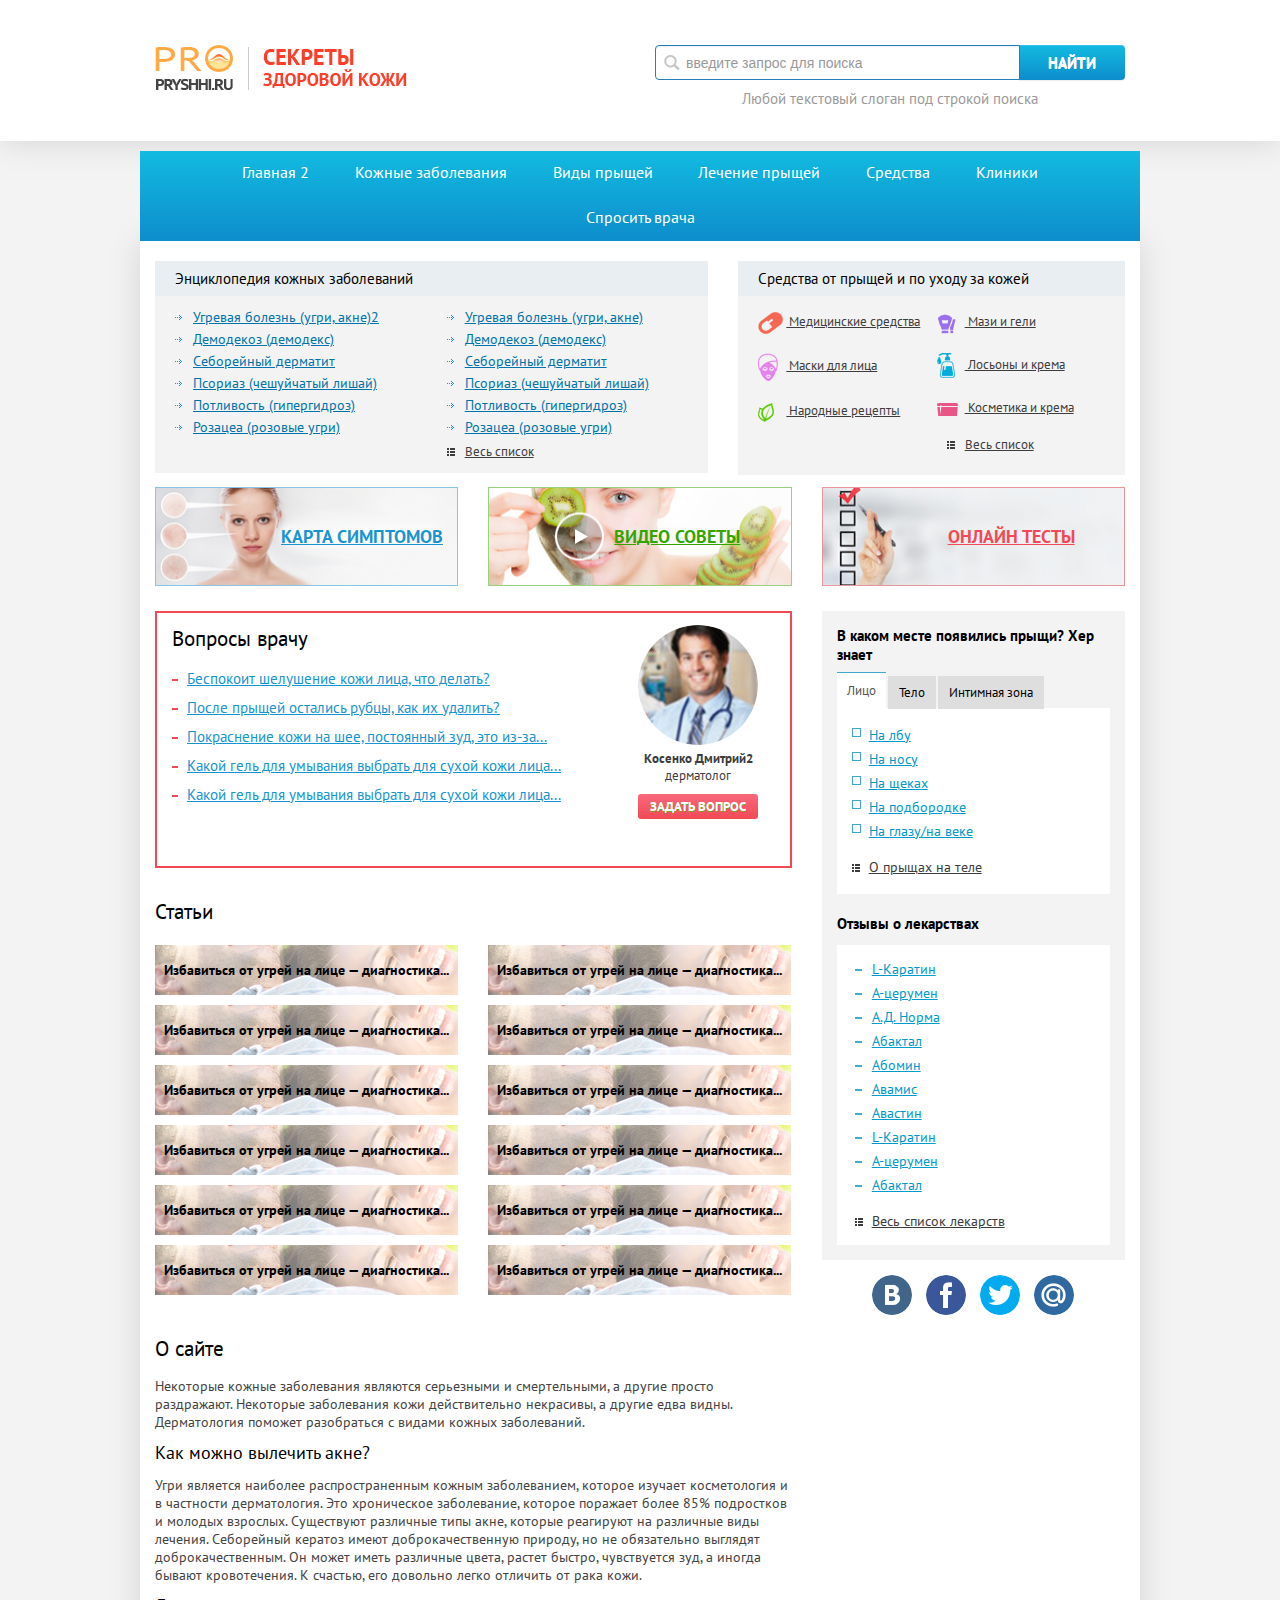
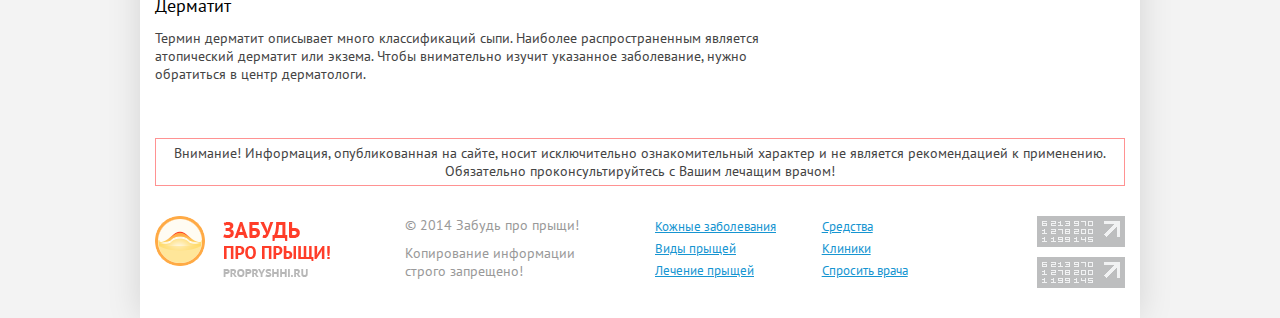
<file: index2.html>
﻿<!DOCTYPE html>
<html lang="ru-RU">
<head>
	<meta http-equiv="Content-Type" content="text/html; charset=utf-8">
	<meta http-equiv="X-UA-Compatible" content="IE=edge">
	<meta name="viewport" content="width=device-width, initial-scale=1">
	<link href='http://fonts.googleapis.com/css?family=PT+Sans:400,700,400italic,700italic&subset=latin,cyrillic' rel='stylesheet' type='text/css'>
	
	<title>Заголовок страницы</title>
	<meta name="description" content="">
	<meta name="keywords" content="">
	<link rel="stylesheet" href="css/bootstrap.min.css">
	<link rel="stylesheet" href="css/bootstrap-theme.min.css">
	<link rel="stylesheet" href="css/styles.css">
	<!--[if IE]>
	<script src="http://html5shiv.googlecode.com/svn/trunk/html5.js"></script>
	<![endif]-->
</head>
<body>
<!-- Шапка -->
<header>
	<div class="container">
		<div class="row">
			<div class="col-md-4 col-sm-5 col-xs-12 logo">
				<a href="/"><img src="images/logo.png" alt=""></a>
			</div>
			
			<div class="col-md-6 col-sm-7 col-xs-12 search right">
				<div class="row">
					<form class="col-md-12 col-sm-12">
						<div class="input-group">
					    	<input type="text" name="" value="" placeholder="введите запрос для поиска" class="form-control">
					   		<span class="input-group-btn"><button class="btn btn-default" type="button">Найти</button></span>
					    </div>
					</form>
					<div class="slogan col-md-12 col-sm-12">Любой текстовый слоган под строкой поиска</div>
				</div>
			</div>
		</div>
	</div>
</header>
<!-- End Шапка -->

<div class="menu">
	<div class="container">
		<ul>
			<li class="home"><a href="/">Главная 2</a></li>
			<li>
				<a href="/">Кожные заболевания</a>
				<ul class="sub_menu">
					<li><a href="/">Акне (угревая болезнь)</a></li>
					<li><a href="/">Атопический дерматит</a></li>
					<li><a href="/">Буллёзные дерматозы</a></li>
					<li><a href="/">Васкулиты</a></li>
					<li><a href="/">Дерматиты аллергические</a></li>
					<li><a href="/">Бородавки</a></li>
					<li><a href="/">Крапивница</a></li>
				</ul>
			</li>
			<li><a href="/">Виды прыщей </a></li>
			<li><a href="/">Лечение прыщей</a></li>
			<li><a href="/">Средства</a></li>
			<li><a href="/">Клиники </a></li>
			<li><a href="/">Спросить врача</a></li>
		</ul>
		
		<div class="mini_search right">
			<form>
				<input type="text" name="" value="" placeholder="Поиск по сайту">
			</form>
		</div>
	</div>
</div>

<div class="container main">
	<div class="row">
		<div class="col-md-7 col-sm-5 block encyclopedia_links">
			<div class="block_title">Энциклопедия кожных заболеваний</div>			
			<div class="content">
				<div class="col-md-6 visible-md visible-lg">
					<ul>
						<li><a href="/">Угревая болезнь (угри, акне)2</a></li>
						<li><a href="/">Демодекоз (демодекс)</a></li>
						<li><a href="/">Себорейный дерматит</a></li>
						<li><a href="/">Псориаз (чешуйчатый лишай)</a></li>
						<li><a href="/">Потливость (гипергидроз)</a></li>
						<li><a href="/">Розацеа (розовые угри)</a></li>
					</ul>
				</div>
				
				<div class="col-md-6">
					<ul>
						<li><a href="/">Угревая болезнь (угри, акне)</a></li>
						<li><a href="/">Демодекоз (демодекс)</a></li>
						<li><a href="/">Себорейный дерматит</a></li>
						<li><a href="/">Псориаз (чешуйчатый лишай)</a></li>
						<li><a href="/">Потливость (гипергидроз)</a></li>
						<li><a href="/">Розацеа (розовые угри)</a></li>
						<li class="all_link"><a href="/">Весь список</a></li>
					</ul>
				</div>
				<div class="clear"></div>
			</div>
		</div>
		
		<div class="col-md-5 col-sm-7 block care_products">
			<div class="block_title">Средства от прыщей и по уходу за кожей</div>
			<div class="content">
				<div class="col-md-6 col-sm-6 col-xs-6 col">
					<ul>
						<li><a href="/"><div class="icon"><img src="images/care_product1_icon.png" alt=""></div> Медицинские средства</a></li>
						<li><a href="/"><div class="icon"><img src="images/care_product2_icon.png" alt=""></div> Маски для лица</a></li>
						<li><a href="/"><div class="icon"><img src="images/care_product3_icon.png" alt=""></div> Народные рецепты</a></li>
					</ul>
				</div>
				
				<div class="col-md-6 col-sm-6 col-xs-6 col">
					<ul>
						<li><a href="/"><div class="icon"><img src="images/care_product4_icon.png" alt=""></div> Мази и гели</a></li>
						<li><a href="/"><div class="icon"><img src="images/care_product5_icon.png" alt=""></div> Лосьоны и крема</a></li>
						<li><a href="/"><div class="icon"><img src="images/care_product6_icon.png" alt=""></div> Косметика и крема</a></li>
						<li class="all_link"><a href="/">Весь список</a></li>
					</ul>
				</div>
				<div class="clear"></div>
			</div>
		</div>
	</div>
	
	<div class="row">
		<div class="banners_block">
			<div class="col-md-4 col-md-offset-0 col-sm-4 col-sm-offset-0 col-xs-8 col-xs-offset-2 banner blue">
				<div class="content">
					<a href="/">
						<img src="images/banner1_img.jpg" alt="">
						<span>КАРТА СИМПТОМОВ</span>
					</a>
				</div>
			</div>
			<div class="col-md-4 col-md-offset-0 col-sm-4 col-sm-offset-0 col-xs-8 col-xs-offset-2 banner green">
				<div class="content">
					<a href="/">
						<img src="images/banner2_img.jpg" alt="">
						<span>Видео советы</span>
					</a>
				</div>
			</div>
			<div class="col-md-4 col-md-offset-0 col-sm-4 col-sm-offset-0 col-xs-8 col-xs-offset-2 banner red">
				<div class="content">
					<a href="/">
						<img src="images/banner3_img.jpg" alt="">
						<span>Онлайн тесты</span>
					</a>
				</div>
			</div>
			<div class="clear"></div>
		</div>
	</div>
		
	<div class="row">
		<div class="col-md-8 col-sm-8 col-xs-12">
			<div class="questions_block">				
				<div class="col-md-8 col-sm-9 col-xs-8">
					<div class="title">Вопросы врачу</div>
					<ul>
						<li><a href="/">Беспокоит шелушение кожи лица, что делать?</a></li>
						<li><a href="/">После прыщей остались рубцы, как их удалить?</a></li>
						<li><a href="/">Покраснение кожи на шее, постоянный зуд, это из-за...</a></li>
						<li><a href="/">Какой гель для умывания выбрать для сухой кожи лица...</a></li>
						<li><a href="/">Какой гель для умывания выбрать для сухой кожи лица...</a></li>
					</ul>
				</div>
				
				<div class="add_question right">
					<img src="images/doctor_foto.jpg" alt="">
					<p class="name">Косенко Дмитрий2</p>
					<p class="post">дерматолог</p>
					<a href="/" class="add_question_link">Задать вопрос</a>
				</div>
				<div class="clear"></div>
			</div>
		
			<div class="row">
				<div class="articles_block">
					<div class="col-md-12 col-sm-12 col-xs-12 title">Статьи</div>
					
					<div class="col-md-6 col-sm-6 col-xs-6 article">
						<a href="/"><img src="images/article_thumb.jpg" alt=""> Избавиться от угрей на лице — диагностика...</a>
					</div>
					<div class="col-md-6 col-sm-6 col-xs-6 article">
						<a href="/"><img src="images/article_thumb.jpg" alt=""> Избавиться от угрей на лице — диагностика...</a>
					</div>
					<div class="col-md-6 col-sm-6 col-xs-6 article">
						<a href="/"><img src="images/article_thumb.jpg" alt=""> Избавиться от угрей на лице — диагностика...</a>
					</div>
					<div class="col-md-6 col-sm-6 col-xs-6 article">
						<a href="/"><img src="images/article_thumb.jpg" alt=""> Избавиться от угрей на лице — диагностика...</a>
					</div>
					<div class="col-md-6 col-sm-6 col-xs-6 article">
						<a href="/"><img src="images/article_thumb.jpg" alt=""> Избавиться от угрей на лице — диагностика...</a>
					</div>
					<div class="col-md-6 col-sm-6 col-xs-6 article">
						<a href="/"><img src="images/article_thumb.jpg" alt=""> Избавиться от угрей на лице — диагностика...</a>
					</div>
					<div class="col-md-6 col-sm-6 col-xs-6 article">
						<a href="/"><img src="images/article_thumb.jpg" alt=""> Избавиться от угрей на лице — диагностика...</a>
					</div>
					<div class="col-md-6 col-sm-6 col-xs-6 article">
						<a href="/"><img src="images/article_thumb.jpg" alt=""> Избавиться от угрей на лице — диагностика...</a>
					</div>
					<div class="col-md-6 col-sm-6 col-xs-6 article">
						<a href="/"><img src="images/article_thumb.jpg" alt=""> Избавиться от угрей на лице — диагностика...</a>
					</div>
					<div class="col-md-6 col-sm-6 col-xs-6 article">
						<a href="/"><img src="images/article_thumb.jpg" alt=""> Избавиться от угрей на лице — диагностика...</a>
					</div>
					<div class="col-md-6 col-sm-6 col-xs-6 article">
						<a href="/"><img src="images/article_thumb.jpg" alt=""> Избавиться от угрей на лице — диагностика...</a>
					</div>
					<div class="col-md-6 col-sm-6 col-xs-6 article">
						<a href="/"><img src="images/article_thumb.jpg" alt=""> Избавиться от угрей на лице — диагностика...</a>
					</div>
					<div class="clear"></div>
				</div>
			</div>
			
			<div class="row">
				<div class="col-md-12">
					<div id="text">
						<h1>О сайте</h1>
						<p>Некоторые кожные заболевания являются серьезными и смертельными, а другие просто раздражают. Некоторые заболевания кожи действительно некрасивы, а другие едва видны. Дерматология поможет разобраться с видами кожных заболеваний.</p>
						
						<h2>Как можно вылечить акне?</h2>
						<p>Угри является наиболее распространенным кожным заболеванием, которое изучает косметология и в частности дерматология. Это хроническое заболевание, которое поражает более 85% подростков и молодых взрослых. Существуют различные типы акне, которые реагируют на различные виды лечения. Себорейный кератоз имеют доброкачественную природу, но не обязательно выглядят доброкачественным. Он может иметь различные цвета, растет быстро,  чувствуется зуд, а иногда бывают кровотечения. К счастью, его довольно легко отличить от рака кожи.</p>
						
						<h2>Дерматит</h2>
						<p>Термин дерматит описывает много классификаций сыпи. Наиболее распространенным является атопический дерматит или экзема. Чтобы внимательно изучит указанное заболевание, нужно обратиться в  центр дерматологи.</p>
					</div>
				</div>
			</div>
		</div>
		
		<!-- Боковая колонка -->
		<aside class="col-md-4 col-sm-4 col-xs-12">
			<div class="block">
				<div class="content">
					<div class="row">
						<div class="place col-md-12 col-sm-12 col-xs-6">
							<div class="title">В каком месте появились прыщи? Хер знает</div>
							
							<div class="tabbable">  
								<ul class="nav nav-tabs">  
								    <li class="active"><a href="#s1" data-toggle="tab">Лицо</a></li>  
								    <li><a href="#s2" data-toggle="tab">Тело</a></li>  
								    <li><a href="#s3" data-toggle="tab">Интимная зона</a></li>  
								</ul>
								
							  	<div class="tab-content">  
								    <div class="tab-pane active" id="s1">  
								    	<ul>
											<li><a href="/">На лбу</a></li>
											<li><a href="/">На носу</a></li>
											<li><a href="/">На щеках</a></li>
											<li><a href="/">На подбородке</a></li>
											<li><a href="/">На глазу/на веке</a></li>
											<li class="all_link"><a href="/">О прыщах на теле</a></li>
										</ul>
								    </div>  
								    <div class="tab-pane" id="s2">  
								   		<ul>
											<li><a href="/">На лбу</a></li>
											<li><a href="/">На носу</a></li>
											<li><a href="/">На щеках</a></li>
											<li><a href="/">На подбородке</a></li>
											<li><a href="/">На глазу/на веке</a></li>
											<li class="all_link"><a href="/">О прыщах на лице</a></li>
										</ul>
								    </div>  
								    <div class="tab-pane" id="s3">  
								    	<ul>
											<li><a href="/">На лбу</a></li>
											<li><a href="/">На носу</a></li>
											<li><a href="/">На щеках</a></li>
											<li><a href="/">На подбородке</a></li>
											<li><a href="/">На глазу/на веке</a></li>
											<li class="all_link"><a href="/">О прыщах в интимной зоне</a></li>
										</ul>
								    </div>  
							  	</div>    
							</div>
						</div>
					
						<div class="reviews_medicines col-md-12 col-sm-12 col-xs-6">
							<div class="title">Отзывы о лекарствах</div>
							<div class="info">
								<ul>
									<li><a href="/">L-Каратин</a></li>
									<li><a href="/">A-церумен</a></li>
									<li><a href="/">А.Д. Норма</a></li>
									<li><a href="/">Абактал</a></li>
									<li><a href="/">Абомин</a></li>
									<li><a href="/">Авамис</a></li>
									<li><a href="/">Авастин</a></li>
									<li><a href="/">L-Каратин</a></li>
									<li><a href="/">A-церумен</a></li>
									<li><a href="/">Абактал</a></li>
									<li class="all_link"><a href="/">Весь список лекарств</a></li>
								</ul>
							</div>
						</div>
					</div>
				</div>
			</div>
		
			<div class="socials">
				<a href="/" class="vk"></a>
				<a href="/" class="fb"></a>
				<a href="/" class="twitter"></a>
				<a href="/" class="mailru"></a>
			</div>
		</aside>
		<!-- End Боковая колонка -->
	</div>
	
	<div class="row">
		<div class="col-md-12 notification">
			<div>Внимание! Информация, опубликованная на сайте, носит исключительно ознакомительный характер и не является рекомендацией к применению.<br> Обязательно проконсультируйтесь с Вашим лечащим врачом!</div>
		</div>
	</div>
	
	<!-- Подвал -->
	<footer>
		<div class="row">
			<div class="col-md-3 col-sm-3 col-xs-6 logo"><img src="images/footer_logo.png" alt=""></div>
			
			<div class="col-md-3 col-sm-4 col-xs-6 copyright">
				<p>© 2014 Забудь про прыщи!</p>
				<p>Копирование информации<br> строго запрещено!</p>
			</div>
			
			<div class="col-md-2 col-md-offset-0 col-sm-3 col-sm-offset-0 col-xs-4 col-xs-offset-1 links">
				<ul>
					<li><a href="/">Кожные заболевания</a></li>
					<li><a href="/">Виды прыщей</a></li>
					<li><a href="/">Лечение прыщей</a></li>
				</ul>
			</div>
			
			<div class="col-md-2 visible-lg visible-md links">
				<ul>
					<li><a href="/">Средства</a></li>
					<li><a href="/">Клиники</a></li>
					<li><a href="/">Спросить врача</a></li>
				</ul>
			</div>
			
			<div class="col-md-2 col-sm-2 col-xs-6 counters">
				<img src="images/counter_img.png" alt="">
				<img src="images/counter_img.png" alt="">
			</div>
		</div>
	</footer>
	<!-- End Подвал -->
</div>

<script src="js/jquery.js"></script>
<script src="js/jquery-migrate.js"></script>
<script src="js/bootstrap.min.js"></script>
<script src="js/sticky.js"></script>
<script src="js/scripts.js"></script>
</body>
</html>
</file>
<file: css/styles.css>
*{ padding: 0; margin: 0; }img{ border: none; }input, textarea, input:active, textarea:active { outline: none transparent!important; box-shadow: none; -moz-outline: none!important; }input[type=submit], button[type=submit]{ -webkit-appearance: none; -webkit-border-radius: 0; }:focus {outline:none;}/* Общие стили */.clear{ clear: both; }.left{ float: left; }.right{ float: right; position:relative;}.container{ min-width: 480px; }.main{ box-shadow: 0 0 32px rgba(0,0,0,.13); background: #fff; padding-top: 20px; padding-bottom: 20px; }.animation{ transition: all 0.3s ease; }.block .block_title{ color: #000; font: 15px PT Sans; padding: 8px 20px; background: #e8eef2; }.block .content{ background: #f3f3f3; padding: 10px 5px; }/* End Общие стили *//*=============================*//* Стили шапки сайта */header{ padding: 45px 0 30px; background: #fff; box-shadow: 0 0 32px rgba(0,0,0,.13); margin-bottom: 10px; }header .logo img{ display: inline-block; }header .slogan{	text-align: center;	padding-top: 7px;	color: #9a9a9a;	font: 15px/24px PT Sans;}.search .form-control{	border-color: #2380ba;	padding: 0 15px 0 30px;	height: 35px;	background: #fff url(../images/search_icon.png) 8px 50% no-repeat;}.search .btn-default{	width: 106px;	color: #fff;	font: 700 15px PT Sans;	text-transform: uppercase;	border: none;	height: 35px;	background: rgb(18,186,224);	background: -moz-linear-gradient(top,  rgba(18,186,224,1) 0%, rgba(13,141,204,1) 100%);	background: -webkit-gradient(linear, left top, left bottom, color-stop(0%,rgba(18,186,224,1)), color-stop(100%,rgba(13,141,204,1)));	background: -webkit-linear-gradient(top,  rgba(18,186,224,1) 0%,rgba(13,141,204,1) 100%);	background: -o-linear-gradient(top,  rgba(18,186,224,1) 0%,rgba(13,141,204,1) 100%);	background: -ms-linear-gradient(top,  rgba(18,186,224,1) 0%,rgba(13,141,204,1) 100%);	background: linear-gradient(to bottom,  rgba(18,186,224,1) 0%,rgba(13,141,204,1) 100%);	filter: progid:DXImageTransform.Microsoft.gradient( startColorstr='#12bae0', endColorstr='#0d8dcc',GradientType=0 );}.search .btn-default:hover{	background: rgb(242,95,78);	background: -moz-linear-gradient(top,  rgba(242,95,78,1) 0%, rgba(233,68,56,1) 100%);	background: -webkit-gradient(linear, left top, left bottom, color-stop(0%,rgba(242,95,78,1)), color-stop(100%,rgba(233,68,56,1)));	background: -webkit-linear-gradient(top,  rgba(242,95,78,1) 0%,rgba(233,68,56,1) 100%);	background: -o-linear-gradient(top,  rgba(242,95,78,1) 0%,rgba(233,68,56,1) 100%);	background: -ms-linear-gradient(top,  rgba(242,95,78,1) 0%,rgba(233,68,56,1) 100%);	background: linear-gradient(to bottom,  rgba(242,95,78,1) 0%,rgba(233,68,56,1) 100%);	filter: progid:DXImageTransform.Microsoft.gradient( startColorstr='#f25f4e', endColorstr='#e94438',GradientType=0 );}/* End Стили шапки сайта *//*=============================*//* Стили боковой колонки сайта */aside .socials{ margin-bottom: 15px; text-align: center; }aside .socials a{	border-radius: 50%;	display: inline-block;	width: 40px;	height: 40px;	margin: 0 5px;	background: url(../images/social_icons.jpg) 0 0 no-repeat;}aside .socials a.vk{ background-position: 0 0; }aside .socials a.fb{ background-position: -55px 0; }aside .socials a.twitter{ background-position: -110px 0; }aside .socials a.mailru{ background-position: -165px 0; }aside .block{ margin-bottom: 15px; }aside .block .content{ padding: 15px; }aside .block .title{ color: #000; font: 700 15px PT Sans; margin-bottom: 12px; }aside .block .info{ background: #fff; padding: 12px 18px; }aside .reviews_medicines ul{ margin-bottom: 0; }aside .reviews_medicines li{ list-style-type: none; padding: 3px 0 3px 17px; font: 14px PT Sans; background: url(../images/blue_li_style.png) 0 12px no-repeat; }aside .reviews_medicines li a{ color: #0099cc; text-decoration: underline; }aside .reviews_medicines li a:hover{ text-decoration: none; }aside .place{ margin-bottom: 20px; }.nav-tabs{ border-bottom: none; }.nav-tabs li a{ padding: 7px 10px; color: #000; font: 13px PT Sans; background: #dedede; border-radius: 0; }.nav-tabs li a:hover, aside .nav-tabs li a:focus{ color: #000; font: 13px PT Sans; background: #dedede; text-decoration: underline; border-color: #dedede; }aside .nav-tabs li.active a, aside .nav-tabs li.active a:focus{	background: #fff;	border: none;	border-top: 1px solid #3ea7d1;	padding: 9px 10px;	margin-top: -4px;}aside .tab-content{ background: #fff; padding: 15px; }aside .tab-content ul{ margin-bottom: 0; }aside .tab-content li{ list-style-type: none; padding: 3px 0 3px 17px; font: 14px PT Sans; background: url(../images/square_list_style.png) 0 5px no-repeat; }aside .tab-content li a{ color: #0099cc; text-decoration: underline; }aside .tab-content li a:hover{ text-decoration: none; }.aside .nav-tabs li a{ padding: 3px 6px; }.nav-tabs li.active a, aside .nav-tabs li.active a:focus{ padding: 5px 6px; }.aside .tab-content{ margin-top: 15px; }aside li.all_link{ margin-top: 12px; background: url(../images/all_link_icon.png) 0 9px no-repeat; }aside li.all_link a{ color: #3d3d3d; }/* End Стили боковой колонки сайта *//*=============================*//* Стили основного блока сайта */.menu{ text-align: center; width: 100%; z-index: 99; min-height:45px; }.menu .container{	position: relative;	min-height: 45px;	background: rgb(18,186,224);	background: -moz-linear-gradient(top,  rgba(18,186,224,1) 0%, rgba(13,141,204,1) 100%);	background: -webkit-gradient(linear, left top, left bottom, color-stop(0%,rgba(18,186,224,1)), color-stop(100%,rgba(13,141,204,1)));	background: -webkit-linear-gradient(top,  rgba(18,186,224,1) 0%,rgba(13,141,204,1) 100%);	background: -o-linear-gradient(top,  rgba(18,186,224,1) 0%,rgba(13,141,204,1) 100%);	background: -ms-linear-gradient(top,  rgba(18,186,224,1) 0%,rgba(13,141,204,1) 100%);	background: linear-gradient(to bottom,  rgba(18,186,224,1) 0%,rgba(13,141,204,1) 100%);	filter: progid:DXImageTransform.Microsoft.gradient( startColorstr='#12bae0', endColorstr='#0d8dcc',GradientType=0 );}.menu .container > ul{ margin-bottom: 0; }.menu .container > ul > li{ padding: 0 21px; font: 16px/42px PT Sans; display: inline-block; height: 45px; position: relative; }.menu .container > ul > li > a{ color: #fff; text-decoration: none; }.menu .container > ul > li:hover{	background: rgb(127,112,192);	background: -moz-linear-gradient(top,  rgba(127,112,192,1) 0%, rgba(49,89,172,1) 100%);	background: -webkit-gradient(linear, left top, left bottom, color-stop(0%,rgba(127,112,192,1)), color-stop(100%,rgba(49,89,172,1)));	background: -webkit-linear-gradient(top,  rgba(127,112,192,1) 0%,rgba(49,89,172,1) 100%);	background: -o-linear-gradient(top,  rgba(127,112,192,1) 0%,rgba(49,89,172,1) 100%);	background: -ms-linear-gradient(top,  rgba(127,112,192,1) 0%,rgba(49,89,172,1) 100%);	background: linear-gradient(to bottom,  rgba(127,112,192,1) 0%,rgba(49,89,172,1) 100%);	filter: progid:DXImageTransform.Microsoft.gradient( startColorstr='#7f70c0', endColorstr='#3159ac',GradientType=0 );}.menu .container .sub_menu{	position: absolute;	top: 45px;	left: 0;	width: 200px;	background: #0b76c3 url(../images/sub_menu_shadow.png) 0 0 repeat-x;	z-index: 999;	padding: 5px 0;	display: none;}.menu .container .sub_menu:before{	display: block;	width: 11px;	height: 6px;	position: absolute;	left: 50%;	margin-left: -5px;	top: -6px;	content: '1';	text-indent: -9999px;	background: url(../images/sub_menu_arrow.png) 0 0 no-repeat;}.menu .container li:hover .sub_menu{ display: block; }.menu .container .sub_menu li{ padding: 0 21px; font: 14px/26px PT Sans; list-style-type: none; text-align: left; }.menu .container .sub_menu li > a{ color: #fff; text-decoration: underline; }.menu .container .sub_menu li > a:hover{ text-decoration: none; }.menu .mini_search{	margin: 9px 0; display: none; }.is-sticky .menu{ text-align: left; }.is-sticky .menu .container > ul{ float: left; }.is-sticky .menu .container > ul > li{ padding: 0 13px; }.is-sticky .menu .container > ul > li.home{ text-indent: -9999px; background: url(../images/home_link.png) 50% 50% no-repeat; }.is-sticky .menu .mini_search{ display: block; }.is-sticky .menu .mini_search input[type=text]{	background: #fff url(../images/search_icon.png) 7px 7px no-repeat;	border-radius: 3px;	height: 27px;	width: 162px;	border: none;	padding: 0 10px 0 30px;	color: #a0a0a0;	font: 13px/27px Tahoma;}.is-sticky .menu .container:after{	display: block;	width: 100%;	height: 15px;	position: absolute;	left: 0;	bottom: -15px;	content: '1';	text-indent: -9999px;	background: url(../images/stick_menu_shadow.png) 0 0 repeat-x;}.encyclopedia_links ul{ margin-bottom: 0; }.encyclopedia_links li{ list-style-type: none; padding-left: 18px; background: url(../images/blue_arrow_right.png) 0 9px no-repeat; font: 14px/22px PT Sans; }.encyclopedia_links li a{ color: #0073ac; text-decoration: underline; }.encyclopedia_links li a:hover{ text-decoration: none; }.care_products .content{ padding: 10px 15px; }.care_products .col{ padding: 0 5px; }.care_products ul{ margin-bottom: 0; }.care_products li{ list-style-type: none; font: 13px/22px PT Sans; margin-bottom: 9px; padding: 5px 0; }.care_products li .icon{ width: 25px; margin-right: 3px; display: inline-block; vertical-align: middle; }.care_products li .icon img{ vertical-align: middle; }.care_products li a{ color: #3d3d3d; text-decoration: underline; }.care_products li a:hover{ text-decoration: none; }li.all_link{ background: url(../images/all_link_icon.png) 0 7px no-repeat; font-size: 13px; padding: 0 0 0 18px; margin-top: 3px; }.care_products li.all_link{ background-position: 10px 7px; padding: 0 0 0 28px; }li.all_link a{ color: #3d3d3d; }.banners_block{ margin: 12px 0 25px; }.banners_block .banner .content{ position: relative; border: 1px solid #fff; height: 99px; width: 100%; display: table; overflow: hidden; }.banners_block .banner.blue .content{ border-color: #88c5e4; }.banners_block .banner.green .content{ border-color: #9ad17f; }.banners_block .banner.red .content{ border-color: #e8959c; }.banners_block .banner .content img{ display: block; position: absolute; top: 0; left: 0; z-index: -1; width: 100%; height: 100%; }.banners_block .banner a{	display: table-cell;	text-transform: uppercase;	text-decoration: underline;	font: 700 18px/25px PT Sans;	vertical-align: middle;	padding-left: 125px;	width: 100%;	height: 100%;	z-index: 9;	position: relative;}.banners_block .banner a:hover{ text-shadow: 0 1px 5px #fff; }.banners_block .banner.blue a{ color: #1a94d1; }.banners_block .banner.green a{ color: #36a400; }.banners_block .banner.red a{ color: #f24956; }.questions_block{ border: 2px solid #f24956; padding: 12px 0 0; margin-bottom: 30px; }.questions_block .title{ color: #000; font: 21px PT Sans; margin-bottom: 12px; }.questions_block li{ list-style-type: none; background: url(../images/red_li_style.png) 0 15px no-repeat; font: 15px PT Sans; padding: 5px 0 5px 15px; }.questions_block li a{ color: #1695d1; text-decoration: underline; }.questions_block li a:hover{ text-decoration: none; }.questions_block .add_question{ text-align: center; color: #3d3d3d; font: 13px PT Sans; margin: 0 5% 12px 0; }.questions_block .add_question img{ border-radius: 50%; margin-bottom: 5px; }.questions_block .add_question .name{ font-weight: 700; margin-bottom: 0; }.questions_block .add_question .post{ margin-bottom: 0; }.questions_block .add_question_link{	display: inline-block;	width: 120px;	height: 25px;	border-radius: 3px;	color: #fff;	font: 700 13px/25px PT Sans;	text-decoration: none;	text-transform: uppercase;	margin-top: 10px;	background: rgb(248,105,124);	background: -moz-linear-gradient(top,  rgba(248,105,124,1) 0%, rgba(242,73,86,1) 100%);	background: -webkit-gradient(linear, left top, left bottom, color-stop(0%,rgba(248,105,124,1)), color-stop(100%,rgba(242,73,86,1)));	background: -webkit-linear-gradient(top,  rgba(248,105,124,1) 0%,rgba(242,73,86,1) 100%);	background: -o-linear-gradient(top,  rgba(248,105,124,1) 0%,rgba(242,73,86,1) 100%);	background: -ms-linear-gradient(top,  rgba(248,105,124,1) 0%,rgba(242,73,86,1) 100%);	background: linear-gradient(to bottom,  rgba(248,105,124,1) 0%,rgba(242,73,86,1) 100%);	filter: progid:DXImageTransform.Microsoft.gradient( startColorstr='#f8697c', endColorstr='#f24956',GradientType=0 );}.articles_block{ margin-bottom: 30px; }.articles_block .title{ color: #000; font: 21px PT Sans; margin-bottom: 20px; }.articles_block .article{ margin-bottom: 10px; }.articles_block .article img{ display: block; position: absolute; top: 0 ; left: 0; z-index: -1; }.articles_block .article a{	z-index: 9;	position: relative;	color: #000; 	text-align: center;	display: block;	width: 100%;	font: 700 14px/50px PT Sans;	overflow: hidden;	height: 50px;}#text{ margin-bottom: 30px; color: #444; font: 14px PT Sans; }#text h1{ color: #000; font: 21px PT Sans; margin: 0 0 15px; }#text h2{ color: #000; font: 18px PT Sans; margin: 0 0 12px; }.notification{ margin-bottom: 30px; margin-top: 25px; }.notification > div{ text-align: center; color: #444; font: 14px PT Sans; border: 1px solid #ff9292; padding: 5px 10px; }.not_sure{ margin: 23px 0 18px; }.not_sure .section_title{ color: #000; font: 21px PT Sans; margin-bottom: 12px; }.aside{ width: 240px; }.aside .cognitive{ margin-bottom: 15px; }.aside .banners_block{ margin-bottom: 30px; }.aside .banner{ margin-bottom: 8px; }.online_check{ border: 2px solid #1893d0; padding: 12px 5px; margin-bottom: 6px; }.online_check img{ width: 100%; display: block; }.online_check .text{ color: #606060; font: 13px/16px PT Sans; }.online_check .text .title{ color: #1591cf; font: 700 19px PT Sans; margin-bottom: 7px; }.online_check .text .link{ text-align: center; }.online_check .text .link a{	display: inline-block;	width: 225px;	height: 40px;	color: #fff;	font: 700 20px/40px PT Sans;	text-shadow: 0 1px rgba(74,190,8,.75);	margin: 3px 0;	border-radius: 3px;	background: rgb(93,214,7);	background: -moz-linear-gradient(top,  rgba(93,214,7,1) 0%, rgba(77,203,6,1) 100%);	background: -webkit-gradient(linear, left top, left bottom, color-stop(0%,rgba(93,214,7,1)), color-stop(100%,rgba(77,203,6,1)));	background: -webkit-linear-gradient(top,  rgba(93,214,7,1) 0%,rgba(77,203,6,1) 100%);	background: -o-linear-gradient(top,  rgba(93,214,7,1) 0%,rgba(77,203,6,1) 100%);	background: -ms-linear-gradient(top,  rgba(93,214,7,1) 0%,rgba(77,203,6,1) 100%);	background: linear-gradient(to bottom,  rgba(93,214,7,1) 0%,rgba(77,203,6,1) 100%);	filter: progid:DXImageTransform.Microsoft.gradient( startColorstr='#5dd607', endColorstr='#4dcb06',GradientType=0 );}.online_check .text .link a:hover{	background: rgb(148,230,71);	background: -moz-linear-gradient(top,  rgba(148,230,71,1) 0%, rgba(91,213,7,1) 100%);	background: -webkit-gradient(linear, left top, left bottom, color-stop(0%,rgba(148,230,71,1)), color-stop(100%,rgba(91,213,7,1)));	background: -webkit-linear-gradient(top,  rgba(148,230,71,1) 0%,rgba(91,213,7,1) 100%);	background: -o-linear-gradient(top,  rgba(148,230,71,1) 0%,rgba(91,213,7,1) 100%);	background: -ms-linear-gradient(top,  rgba(148,230,71,1) 0%,rgba(91,213,7,1) 100%);	background: linear-gradient(to bottom,  rgba(148,230,71,1) 0%,rgba(91,213,7,1) 100%);	filter: progid:DXImageTransform.Microsoft.gradient( startColorstr='#94e647', endColorstr='#5bd507',GradientType=0 );	text-decoration: none;}.online_check .text .link p{ margin-bottom: 0; }.popular_subjects li{ font: 14px/22px PT Sans; list-style-type: none; }.popular_subjects li a{ color: #000; text-decoration: underline; }.popular_subjects li a:hover{ text-decoration: none; }.cognitive .name{ color: #1893d0; font: 700 14px PT Sans; }.cognitive .text{	background: #fff;	border-radius: 5px;	border: 1px solid #1893d0;	padding: 10px 15px;	color: #252525;	font: 14px/17px PT Sans;	position: relative;}.cognitive .text:before{	display: block;	width: 17px;	height: 23px;	position: absolute;	top: -23px;	left: 123px;	content: '1';	text-indent: -9999px;	background: url(../images/cognitive_before.png) 0 0 no-repeat;}.articles_items .item{	background: #fff;	border: 1px solid #dfdfdf;	box-shadow: 0 0 5px rgba(0,0,0,.09);	margin-bottom: 11px;	text-align: center;}.articles_items .item img{ max-width: 100%; }.articles_items .item .name{ padding: 10px; height: 80px; color: #444; font: 15px PT Sans; }.articles_items .row .item:hover{ background: #32a2d9; }.articles_items .row .item:hover .name{ color: #fff; }.articles_items .item a:hover{ text-decoration: none; }.page_pag{ text-align: center; padding-top: 10px; font: 16px/23px PT Sans; color: #1695d1; margin-bottom: 25px; }.page_pag a{ color: #1695d1; padding: 0 2px; border-radius: 50%; text-decoration: underline; display: inline-block; }.page_pag a:hover{ text-decoration: none; }.page_pag a.active{ color:#fff; background: #72b5de; width: 23px; text-decoration: none; }.page_pag a.first{ margin-right: 10px; }.page_pag a.last{ margin-left: 10px; }.page_pag .sep{ color: #bebebe; padding: 0 2px; }.breadcrumbs{ margin-bottom: 25px; color: #999; font: 13px PT Sans; }.breadcrumbs a{ color: #444; text-decoration: underline; }.breadcrumbs a:hover{ text-decoration: none; }.breadcrumbs .sep{ margin: 0 4px; }.categories{ background: #f3f3f3; padding: 12px 0; margin-bottom: 13px; }.categories ul{ border-bottom: 1px dotted #c8c8c8; padding-bottom: 12px; }.categories ul.last{ margin-bottom: 0; padding-bottom: 0; border: none; }.categories li{ list-style-type: none; font: 13px/20px "PT Sans"; padding: 4px 0 4px 18px; background: url(../images/dark_arrow_right.png) 0 14px no-repeat; }.categories li a{ color: #000; text-decoration: underline; }.categories li a:hover{ text-decoration: none; }.products .notification{ margin-top: 0; margin-bottom: 19px; }.products .search{ margin-bottom: 18px; }.alphabet{	text-align: center;	background: #f3f3f3;	border-radius: 3px;	min-height: 35px;	margin-bottom: 22px;	font: 15px/25px PT Sans;	padding: 5px;}.alphabet a{ color: #1695d1; text-decoration: underline; margin: 0 5px; }.alphabet a:hover{ text-decoration: none; }.products .product{ text-align: center; margin-bottom: 35px; }.products .product a{ text-decoration: underline; }.products .product .image{ height: 115px; line-height: 115px; box-shadow: 0 1px 5px rgba(0,0,0,.23); }.products .product .image img{ max-width: 96%; vertical-align: middle; } .products .product .name{ padding: 7px 0; color: #1695d1; font: 13px/17px PT Sans; }.products .product:hover a{ text-decoration: none; }.products .product:hover .name{ color: #161616; }.products .product:hover .image img{ position: relative; top: -3px; }.aside .social_widgets{ width: 240px; margin: 0 auto; }.gum{ width: 100%; margin-right: -265px; padding-right: 265px; }.gum250{ margin-right: -250px; padding-right: 250px; }.article_full .text{ font: 14px/18px PT Sans; }.article_full .text h1{ color: #000; font: 21px PT Sans; margin-bottom: 15px; margin-top: 0; }.article_full .text h2{ color: #000; font: 700 20px PT Sans; margin-bottom: 10px; margin-top: 30px; }.article_full .text .img{ width: 100%; display: block; margin-bottom: 15px; }.article_full .text ul, .article_full .text ol{ margin-bottom: 20px; }.article_full .text ul li{	list-style-type: none;	background: url(../images/blue_li_style.png) 0 15px no-repeat;	padding: 5px 0 5px 22px;}.article_full .text ol li{ margin-left: 18px; padding: 5px 0; font-weight: 700; }.article_full .text ol li span{ font-weight: 400; }.article_full .text blockquote{ padding: 0 50px 0 24px; font: 17px/21px PT Sans; background: url(../images/blockquote_icon_left.png) 0 3px no-repeat; border: none; }.article_full .share{ background: #f3f3f3; padding: 10px; margin-bottom: 25px; }.article_full .share .share_text{ color: #444; font: 700 16px/16px PT Sans; padding-left: 65px; padding-top: 5px; background:url(../images/share_text_icon.png) 15px 3px no-repeat; }.article_full .share .icons{ padding-top: 7px; }.article_full .share .links{ font: 13px/22px PT Sans; }.article_full .share .links a{ color: #444; padding-left: 25px; display: inline-block; }.article_full .share .links a.favorite_link{ background: url(../images/favorite_icon.png) 0 50% no-repeat; }.article_full .share .links a.print_link{ background: url(../images/print_icon.png) 0 50% no-repeat; }.article_full .share .links a span{ border-bottom: 1px dotted #444; }.article_full .share .links a:hover span{ border-bottom: none; }.article_comments{ margin-top: 30px; margin-bottom: 30px; }.article_comments .title{ color: #000; font: 21px PT Sans; margin-bottom: 20px; }.article_comments img{ width: 100%; }.five_steps{ height: 101px; background: url(../images/five_step_bg.png) 0 0 no-repeat; }.five_steps .main_step{ padding: 13px 15px; color: #fff; font: 700 19px/19px PT Sans;  } .five_steps .main_step span{ font-size: 95px; line-height: 75px; float: left; margin-left: -10px; }.five_steps .step{ padding: 30px 0 30px 15px; height: 101px; color: #121212; font: 700 12px/20px PT Sans; text-transform: uppercase; position: relative; } .five_steps .step span{ font-size: 45px; line-height: 38px; float: left; color: #b8b8b8; }.five_steps .step3{ padding-left: 25px; }.five_steps .step4{ padding-left: 25px; width: 180px; }.five_steps .step5{ width: 142px }.doctors_list{ margin-bottom: 50px; }.doctors_list .item{ margin-bottom: 20px; }.doctors_list .item img{ display: inline-block; border-radius:50%; margin-right: 20px; }.doctors_list .item .name{ font: 700 14px PT Sans; margin-bottom: 0; padding-top: 12px; }.doctors_list .item .name a{ color: #1695d1; text-decoration: underline; }.doctors_list .item .name a:hover{ text-decoration: none; }.doctors_list .item .post{ font: 13px PT Sans; color: #3d3d3d; }.doctors_list .item .desc{ font: 12px/13px PT Sans; color: #b0b0b0; margin-bottom: 0; }.tags_block{ text-align: center; }.tags_block .title{ color: #000; font: 700 17px PT Sans; margin-bottom: 12px; }.tags_block a{ color: #1695d1; text-decoration: underline; }.tags_block a:hover{ text-decoration: none; }.tags_block a.font12{ font-size: 12px; }.tags_block a.font13{ font-size: 13px; }.tags_block a.font14{ font-size: 14px; }.tags_block a.font15{ font-size: 15px; }.tags_block a.font16{ font-size: 16px; }.tags_block a.font17{ font-size: 17px; }.tags_block a.font18{ font-size: 18px; }.tags_block a.font19{ font-size: 19px; }.tags_block a.font20{ font-size: 20px; }.tags_block a.font21{ font-size: 21px; }.tags_block a.font22{ font-size: 22px; }.tags_block a.font23{ font-size: 23px; }.tags_block a.font24{ font-size: 24px; }.faq_list .nav-tabs{ border-bottom: 1px solid #dfdfdf; }.faq_list .nav-tabs li a { background: #f0f0f0; border-top: 1px solid #f0f0f0; border-left: 1px solid #f0f0f0; border-right: 1px solid #f0f0f0; padding: 5px 17px; color: #6a6a6a; font-size: 14px; border-radius: 3px 3px 0 0; }.faq_list .nav-tabs li a img{ vertical-align: middle; margin-right: 3px; }.faq_list .nav-tabs > li.active > a, .faq_list  .nav-tabs > li.active > a:hover, .faq_list  .nav-tabs > li.active > a:focus{ background: #fff; margin-top: 1px; padding: 5px 17px; color: #000; padding-bottom: 6px; }.faq_list .items .item{ padding: 20px 0; border-bottom: 1px dotted #dfdfdf; }.faq_list .items .item .info{ width: 100%; padding-left: 97px; margin-left: -97px; }.faq_list .items .item .name{ font: 18px PT Sans; margin-bottom: 7px; }.faq_list .items .item .name a{ color: #1695d1; text-decoration: underline; }.faq_list .items .item .name a:hover{ text-decoration: none; }.faq_list .items .item .text{ color: #606060; font: 13px/16px PT Sans; margin-bottom: 7px; }.faq_list .items .item .date{ color: #b7b7b7; font: 13px/19px PT Sans; margin-right: 20px; }.faq_list .items .item .answer_author{ color: #1f1f1f; font: 13px/19px PT Sans; }.faq_list .items .item .answer_author img{ vertical-align: middle; margin-right: 3px; }.faq_list .items .item .read{	display: inline-block;	height: 19px;	width: 105px;	text-align: center;	border-radius: 3px;	background: #1893d0;	color: #fff;	font: 12px/17px PT Sans;	height: 19px;}.faq_list .items .item .rating{ width: 80px; position: relative; z-index: 5; }.faq_list .items .item .rating_info{ background: #f0f0f0; border-radius: 3px; height:50px; width: 80px; text-align: center; margin: 2px 0; color: #1f1f1f; font: 26px/50px PT Sans; }.faq_list .items .item .rating a{	display: block;	width: 24px;	height: 10px;	margin: 0 auto;	background: url(../images/rating_arrows.png) 0 0 no-repeat;}.faq_list .items .item .rating a.plus{ background-position: 0 0; }.faq_list .items .item .rating a.minus{ background-position: 0 -10px; }.faq_list .items .item:hover{ background: #f7f7f7; }.faq_list .items .item:hover .rating a.plus{ background-position: -24px 0; }.faq_list .items .item:hover .rating a.minus{ background-position: -24px -10px; }.add_question{ margin-top: 20px; }.add_question .title{ color: #1b1b1b; font: 21px PT Sans; margin-bottom: 8px; }.add_question form{ background: #f3f3f3; padding: 13px; }.add_question form .name{ margin-bottom: 5px; }.add_question form .line{ margin-bottom: 10px; }.add_question form .form-control{ border-radius: 0; box-shadow: inset 0 2px 4px rgba(0,0,0,.13); }.add_question form textarea{ height: 124px; resize: none; }.add_question form .error .name{ color: #ff2828;  }.add_question form .error .form-control{ border-color: #ff2828; }.add_question form .add_foto_link{ color: #000; font: 12px/16px PT Sans; margin: -23px 8px 0 0; opacity: 0.6; transition: all 0.3s ease; }.add_question form .add_foto_link img{ vertical-align: middle; margin-left: 2px; }.add_question form .add_foto_link:hover{ opacity: 1; }.add_question form .submit_btn{	width: 100%;	height: 40px;	color: #fff;	font: 700 20px/40px PT Sans;	text-shadow: 0 1px rgba(74,190,8,.75);	cursor: pointer;	border-radius: 3px;	border: none;	margin-top: 19px;	background: rgb(93,214,7);	background: -moz-linear-gradient(top,  rgba(93,214,7,1) 0%, rgba(77,203,6,1) 100%);	background: -webkit-gradient(linear, left top, left bottom, color-stop(0%,rgba(93,214,7,1)), color-stop(100%,rgba(77,203,6,1)));	background: -webkit-linear-gradient(top,  rgba(93,214,7,1) 0%,rgba(77,203,6,1) 100%);	background: -o-linear-gradient(top,  rgba(93,214,7,1) 0%,rgba(77,203,6,1) 100%);	background: -ms-linear-gradient(top,  rgba(93,214,7,1) 0%,rgba(77,203,6,1) 100%);	background: linear-gradient(to bottom,  rgba(93,214,7,1) 0%,rgba(77,203,6,1) 100%);	filter: progid:DXImageTransform.Microsoft.gradient( startColorstr='#5dd607', endColorstr='#4dcb06',GradientType=0 );}.add_question form .submit_btn:hover{	background: rgb(148,230,71);	background: -moz-linear-gradient(top,  rgba(148,230,71,1) 0%, rgba(91,213,7,1) 100%);	background: -webkit-gradient(linear, left top, left bottom, color-stop(0%,rgba(148,230,71,1)), color-stop(100%,rgba(91,213,7,1)));	background: -webkit-linear-gradient(top,  rgba(148,230,71,1) 0%,rgba(91,213,7,1) 100%);	background: -o-linear-gradient(top,  rgba(148,230,71,1) 0%,rgba(91,213,7,1) 100%);	background: -ms-linear-gradient(top,  rgba(148,230,71,1) 0%,rgba(91,213,7,1) 100%);	background: linear-gradient(to bottom,  rgba(148,230,71,1) 0%,rgba(91,213,7,1) 100%);	filter: progid:DXImageTransform.Microsoft.gradient( startColorstr='#94e647', endColorstr='#5bd507',GradientType=0 );}.add_question_link{	display: block;	width: 100%;	height: 70px;	color: #fff;	font: 700 23px/70px PT Sans;	text-shadow: 0 1px rgba(74,190,8,.75);	border-radius: 5px;	text-align: center;	margin-bottom: 35px;	background: rgb(93,214,7);	background: -moz-linear-gradient(top,  rgba(93,214,7,1) 0%, rgba(77,203,6,1) 100%);	background: -webkit-gradient(linear, left top, left bottom, color-stop(0%,rgba(93,214,7,1)), color-stop(100%,rgba(77,203,6,1)));	background: -webkit-linear-gradient(top,  rgba(93,214,7,1) 0%,rgba(77,203,6,1) 100%);	background: -o-linear-gradient(top,  rgba(93,214,7,1) 0%,rgba(77,203,6,1) 100%);	background: -ms-linear-gradient(top,  rgba(93,214,7,1) 0%,rgba(77,203,6,1) 100%);	background: linear-gradient(to bottom,  rgba(93,214,7,1) 0%,rgba(77,203,6,1) 100%);	filter: progid:DXImageTransform.Microsoft.gradient( startColorstr='#5dd607', endColorstr='#4dcb06',GradientType=0 );}.add_question_link img{ vertical-align: middle; margin-right: 10px; margin-top: 3px; }.add_question_link:hover{	background: rgb(148,230,71);	background: -moz-linear-gradient(top,  rgba(148,230,71,1) 0%, rgba(91,213,7,1) 100%);	background: -webkit-gradient(linear, left top, left bottom, color-stop(0%,rgba(148,230,71,1)), color-stop(100%,rgba(91,213,7,1)));	background: -webkit-linear-gradient(top,  rgba(148,230,71,1) 0%,rgba(91,213,7,1) 100%);	background: -o-linear-gradient(top,  rgba(148,230,71,1) 0%,rgba(91,213,7,1) 100%);	background: -ms-linear-gradient(top,  rgba(148,230,71,1) 0%,rgba(91,213,7,1) 100%);	background: linear-gradient(to bottom,  rgba(148,230,71,1) 0%,rgba(91,213,7,1) 100%);	filter: progid:DXImageTransform.Microsoft.gradient( startColorstr='#94e647', endColorstr='#5bd507',GradientType=0 );	text-decoration: none;	color: #fff;}.popular_questions_block .title{ color: #000; font: 700 17px PT Sans; margin-bottom: 25px; }.popular_questions_block li{ margin-bottom: 12px; font: 14px/17px PT Sans; list-style-type: none; }.popular_questions_block li a{ color: #1695d1; text-decoration: underline; }.popular_questions_block li a:hover{ text-decoration: none; }.faq_full .text{ font: 14px/18px PT Sans; }.faq_full .text h1{ color: #000; font: 21px PT Sans; margin-bottom: 15px; margin-top: 0; }.faq_full .question_info{ margin-bottom: 23px; border-bottom: 1px dotted #dfdfdf; padding-bottom: 8px; color: #444; font:13px/18px PT Sans; }.faq_full .question_info a{ color: #1695d1; text-decoration: underline; }.faq_full .question_info a:hover{ text-decoration: none; }.faq_full .question_info img{ vertical-align: middle; margin-right: 3px; }.faq_full .question_info .category{ margin-right: 6%; }.faq_full .doctor_answer{ margin-top: 30px; margin-bottom: 50px; }.faq_full .doctor_answer .title{ color: #000; font: 700 18px PT Sans; margin-bottom: 20px; }.faq_full .doctor_answer .foto{ border-radius: 50%; max-width: 100%; }.faq_full .doctor_answer .name{ color: #3d3d3d; font: 13px PT Sans; }.faq_full .doctor_answer .name a{ color: #1695d1; text-decoration: underline; font-size: 16px; font-weight: 700; }.faq_full .doctor_answer .name a:hover{ text-decoration: none; }.faq_full .doctor_answer .text{	background: #fff;	border-radius: 5px;	border: 1px solid #1893d0;	padding: 10px 15px 0;	color: #444;	font: italic 14px/18px PT Sans;	position: relative;	margin-top: 23px;}.faq_full .doctor_answer .text:before{	display: block;	width: 17px;	height: 23px;	position: absolute;	top: -23px;	left: 123px;	content: '1';	text-indent: -9999px;	background: url(../images/cognitive_before.png) 0 0 no-repeat;}.articles_items.category{ margin-bottom: 10px; }.articles_items.category .item{ position: relative; padding-bottom: 50px; overflow: hidden; }.articles_items.category .item .date{	position: absolute;	top: 10px;	left: 10px;	border-radius: 3px;	text-align: center;	height: 29px;	width: 48px;	text-align: center;	color: #6e6e6e;	font: 700 13px/29px PT Sans;	background: #fff;	background: rgba(255,255,255,.5);} .articles_items.category .item .comment_count{	position: absolute;	top: 10px;	right: 10px;	border-radius: 3px;	text-align: center;	height: 29px;	width: 48px;	text-align: center;	color: #fff;	font: 700 13px/29px PT Sans;	background: #000;	background: rgba(0,0,0,.5);} .articles_items.category .item .comment_count img{ vertical-align: middle; margin-right: 2px; }.articles_items.category .item .name{	height: auto;	position: absolute;	left: 0;	bottom: -27px;	transition: all 0.5s ease;	padding: 5px 0 0;	background: #fff;	color: #444;}.articles_items.category .item:hover .name{ bottom: -2px; }.articles_items.category .item .name .details{	display: block;	height: 27px;	text-align: center;	color: #444;	margin-top: 5px;	color: #444;	font: 14px/25px PT Sans;}.articles_items.category .item:hover .name .details{	color: #fff;	background: rgb(28,166,216);	background: -moz-linear-gradient(top,  rgba(28,166,216,1) 0%, rgba(24,147,208,1) 100%);	background: -webkit-gradient(linear, left top, left bottom, color-stop(0%,rgba(28,166,216,1)), color-stop(100%,rgba(24,147,208,1)));	background: -webkit-linear-gradient(top,  rgba(28,166,216,1) 0%,rgba(24,147,208,1) 100%);	background: -o-linear-gradient(top,  rgba(28,166,216,1) 0%,rgba(24,147,208,1) 100%);	background: -ms-linear-gradient(top,  rgba(28,166,216,1) 0%,rgba(24,147,208,1) 100%);	background: linear-gradient(to bottom,  rgba(28,166,216,1) 0%,rgba(24,147,208,1) 100%);	filter: progid:DXImageTransform.Microsoft.gradient( startColorstr='#1ca6d8', endColorstr='#1893d0',GradientType=0 );}/* End Стили основного блока сайта *//*=============================*//* Стили подвала сайта */footer .copyright{ color: #999; font: 14px PT Sans; }footer .links ul{ margin-bottom: 0; }footer .links li{ list-style-type: none; font: 13px/22px PT Sans; }footer .links li a{ color: #1695d1; text-decoration: underline; }footer .links li a:hover{ text-decoration: none; }footer .counters{ text-align: right; }footer .counters img{ margin: 0 0 10px 10px; }/* End Стили подвала сайта */@media (min-width: 1400px) {	.menu li{ padding: 0 18px; }}@media (max-width: 999px) {	.menu li{ padding: 0 11px; font-size: 13px; }	.banners_block .banner .content{ height: 79px; }	.banners_block .banner a{ font-size: 16px; padding-left: 110px; }	.banners_block .banner .content img{ height: 79px; }	.encyclopedia_links li{ margin: 5px 0 0; }	.care_products li{ margin: 0 0 17px; }	.questions_block li{ font-size: 14px; }	.questions_block .add_question{ width: 102px; margin-right: 10px; }	.questions_block .add_question img{ width: 95px; margin-bottom: 15px; }	.questions_block .add_question_link{ height: 45px; width: 82px; padding: 5px 10px; line-height: 18px; margin-top: 25px; }		.online_check .text .title{ font-size: 15px; }	.online_check .text{ line-height: 15px; } 		.popular_subjects .cognitive .text{ padding: 5px 10px; font-size: 13px; line-height: 15px; }		.article_full .share .share_text{ padding-left: 15px; background: none; }	.article_full .share .links{ margin-top: 12px; }	.article_full .share .links .print_link{ margin-left: 38px; }	.article_comments .title{ font-size:18px; }		.doctors_list .item{ text-align: center; }	.doctors_list .item img{ float:none; margin-right: 0; }	.add_question form .submit_btn{ font-size: 17px; }		.popular_questions_block li{ font-size: 13px; }		aside .nav-tabs li a{ padding: 5px; }	aside .nav-tabs li.active a, aside .nav-tabs li.active a:focus{padding: 7px 6px; }		footer .copyright{ font-size: 13px; padding-left: 45px; }	footer .counters img{ margin-left: 0; }		.five_steps{ height: 76px; background: url(../images/five_step_bg_tablet.png) 0 0 no-repeat; }	.five_steps .main_step{ padding: 10px 15px; color: #fff; font: 700 14px/14px PT Sans;  } 	.five_steps .main_step span{ font-size: 70px; line-height: 56px; float: left; margin-left: -10px; }	.five_steps .step{ padding: 25px 0 25px 15px; height: 76px; color: #121212; font: 700 8px/12px PT Sans; text-transform: uppercase; position: relative; } 	.five_steps .step span{ font-size: 30px; line-height: 24px; float: left; color: #b8b8b8; }	.five_steps .step3{ padding-left: 15px; }	.five_steps .step4{ padding-left: 25px; width: 130px; }	.five_steps .step5{ width: 106px }}@media (max-width: 739px) {	header .logo{ text-align: center; margin-bottom: 25px; }	.menu li{ padding: 0 13px; font-size: 15px; }	.encyclopedia_links{ margin-bottom: 17px; }	.care_products li{ margin: 0 0 7px; }	.banners_block .banner .content{ height: 99px; margin-bottom: 10px; }	.banners_block .banner a{ font-size: 18px; padding-left: 117px; }	.banners_block .banner .content img{ height: 99px; }	.questions_block .add_question{ margin-right: 25px; }	.articles_block .article a{ font-size: 13px; }	.notification{ margin-top: 20px; margin-bottom: 20px; }	.notification > div{ font-size: 13px; }		.categories ul{ margin-bottom: 0; padding-bottom: 0; border: none; }		.gum{ padding-right: 0; margin-right: 0; }		.article_full .share .links{ margin-top: 45px; }	.aside{ width:100%; margin: 0 auto; float: none; }	.banners_block .banner .content{ height: 88px; }		footer .links{ margin-top: 10px; }	footer .counters{ float: right; margin-top: 30px; }		.five_steps{ display: none; }}
</file>
